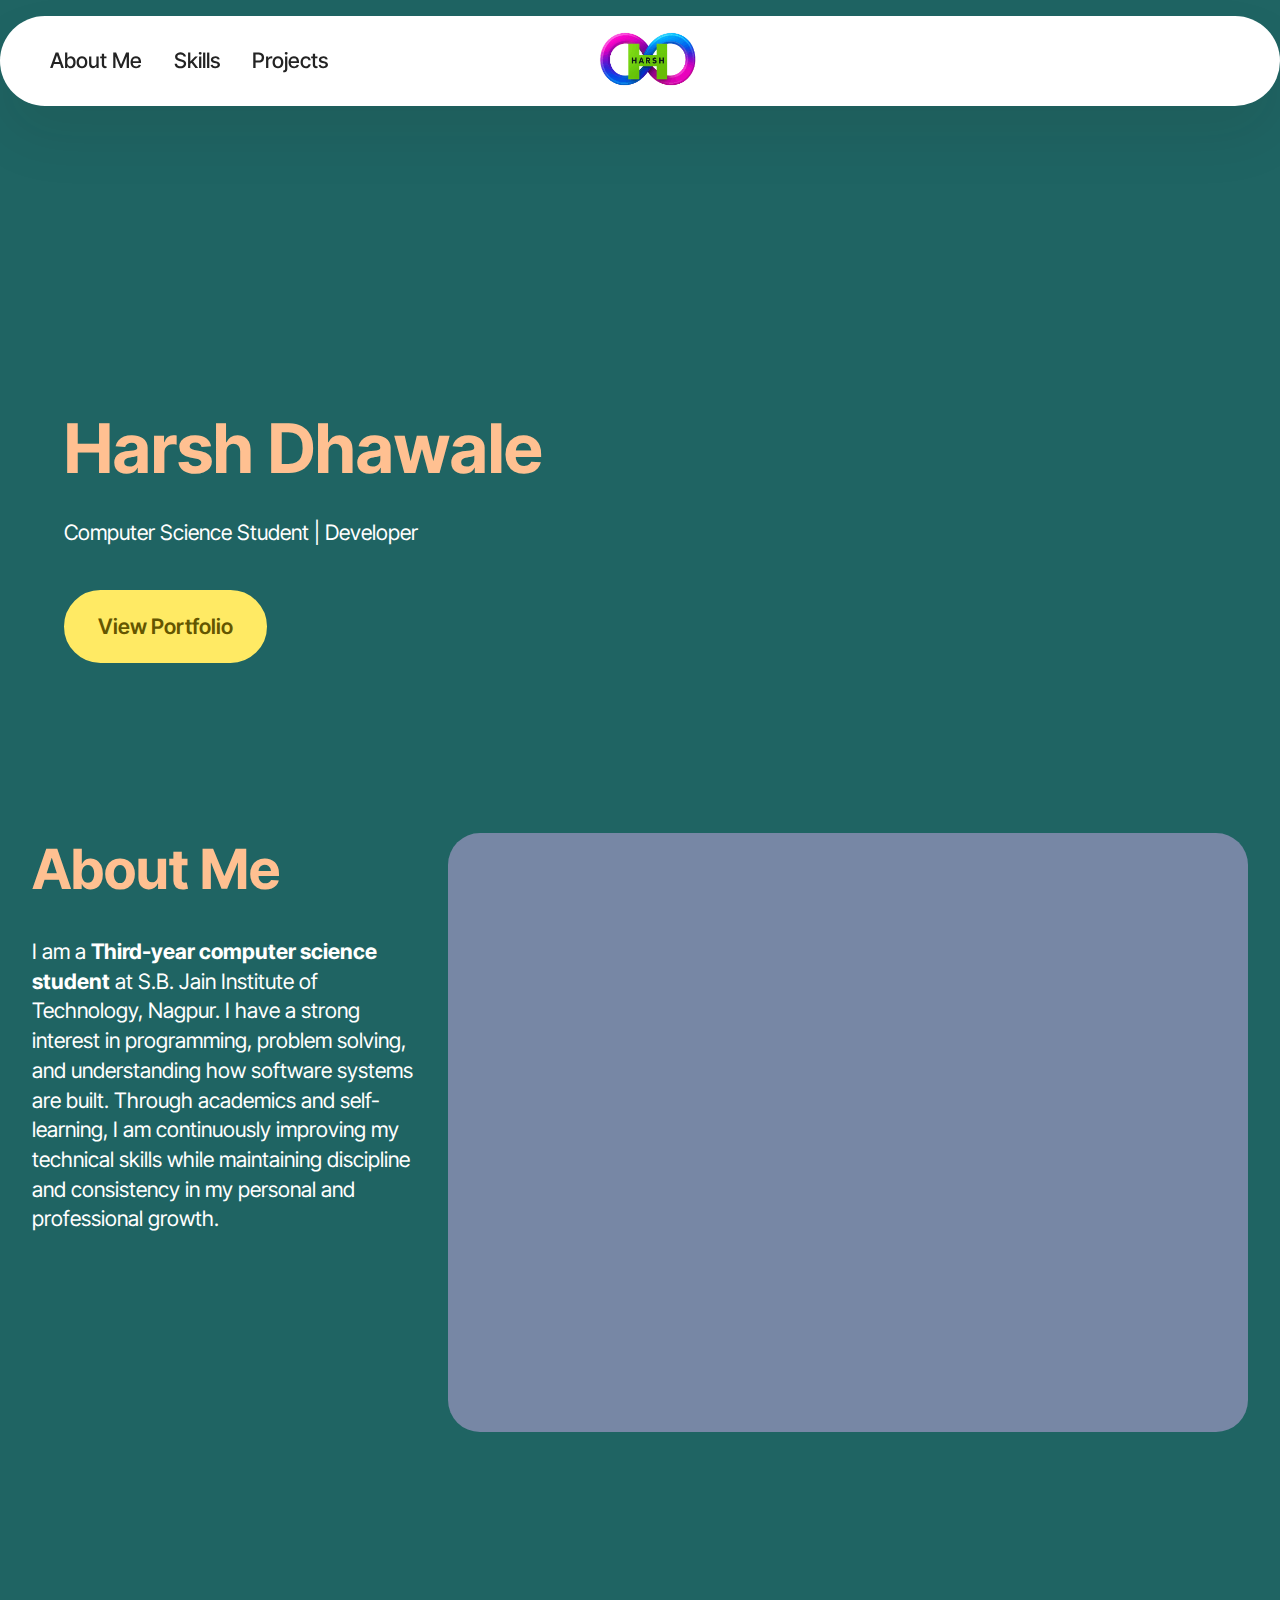
<file: index.html>
<!DOCTYPE html>
<html  >
<head>
  <!-- Site made with Mobirise Website Builder v6.1.12, https://mobirise.com -->
  <meta charset="UTF-8">
  <meta http-equiv="X-UA-Compatible" content="IE=edge">
  <meta name="generator" content="Mobirise v6.1.12, mobirise.com">
  <meta name="viewport" content="width=device-width, initial-scale=1, minimum-scale=1">
  <link rel="shortcut icon" href="assets/images/colorful20modern20infinity20technology20free20logo-500x500.png" type="image/x-icon">
  <meta name="description" content="">
  
  
  <title>Home</title>
  <link rel="stylesheet" href="assets/web/assets/mobirise-icons2/mobirise2.css">
  <link rel="stylesheet" href="assets/bootstrap/css/bootstrap.min.css">
  <link rel="stylesheet" href="assets/animatecss/animate.css">
  <link rel="stylesheet" href="assets/dropdown/css/style.css">
  <link rel="stylesheet" href="assets/socicon/css/styles.css">
  <link rel="stylesheet" href="assets/theme/css/style.css">
  <link rel="preload" href="https://fonts.googleapis.com/css?family=Inter+Tight:100,200,300,400,500,600,700,800,900,100i,200i,300i,400i,500i,600i,700i,800i,900i&display=swap" as="style" onload="this.onload=null;this.rel='stylesheet'">
  <noscript><link rel="stylesheet" href="https://fonts.googleapis.com/css?family=Inter+Tight:100,200,300,400,500,600,700,800,900,100i,200i,300i,400i,500i,600i,700i,800i,900i&display=swap"></noscript>
  <link rel="preload" as="style" href="assets/mobirise/css/mbr-additional.css?v=35LTUY"><link rel="stylesheet" href="assets/mobirise/css/mbr-additional.css?v=35LTUY" type="text/css">

  
  
  
</head>
<body>
  
  <section data-bs-version="5.1" class="menu menu4 cid-v7YIC5RU9w" once="menu" id="menu04-h">
	

	<nav class="navbar navbar-dropdown navbar-fixed-top navbar-expand-lg">
		<div class="container">
			<div class="navbar-brand">
				<span class="navbar-logo">
					
						<img src="assets/images/colorful20modern20infinity20technology20free20logo-500x500.png" alt="harsh logo" style="height: 4rem;">
					
				</span>
				
			</div>
			<button class="navbar-toggler" type="button" data-toggle="collapse" data-bs-toggle="collapse" data-target="#navbarSupportedContent" data-bs-target="#navbarSupportedContent" aria-controls="navbarNavAltMarkup" aria-expanded="false" aria-label="Toggle navigation">
				<div class="hamburger">
					<span></span>
					<span></span>
					<span></span>
					<span></span>
				</div>
			</button>
			<div class="collapse navbar-collapse" id="navbarSupportedContent">
				<ul class="navbar-nav nav-dropdown nav-right" data-app-modern-menu="true"><li class="nav-item">
						<a class="nav-link link text-black text-primary display-4" href="index.html#article22-7">About Me</a>
					</li>
					<li class="nav-item">
						<a class="nav-link link text-black show text-primary display-4" href="index.html#features016-9" aria-expanded="false">Skills</a>
					</li>
					<li class="nav-item">
						<a class="nav-link link text-black text-primary display-4" href="index.html#slider05-a">Projects</a>
					</li></ul>
				
				
			</div>
		</div>
	</nav>
</section>

<section data-bs-version="5.1" class="header18 cid-v7IOq5U38A" id="header18-3">
  

  
  <div class="container-fluid">
    <div class="row">
      <div class="content-wrap col-12 col-md-12">
        <h1 class="mbr-section-title mbr-fonts-style mbr-white mb-4 display-1">
          <strong><br>Harsh Dhawale</strong></h1>
        
        <p class="mbr-fonts-style mbr-text mbr-white mb-4 display-7">Computer Science Student | Developer&nbsp;</p>
        <div class="mbr-section-btn"><a class="btn btn-danger display-7" href="https://mobiri.se">View Portfolio</a></div>
      </div>
    </div>
  </div>
</section>

<section data-bs-version="5.1" class="article22 cid-v7ITHxoCSh" id="article22-7">
  
  
  
  <div class="container">
    <div class="row justify-content-center">
      <div class="col-lg-4">
        <div class="col-12 col-md-12">
          <h5 class="mbr-section-title mbr-fonts-style mt-0 mb-4 display-2"><strong>About Me</strong></h5>
          <h6 class="mbr-section-subtitle mbr-fonts-style mt-0 mb-4 display-7">I am a <strong>Third-year computer science student</strong> at S.B. Jain Institute of Technology, Nagpur. I have a strong interest in programming, problem solving, and understanding how software systems are built. Through academics and self-learning, I am continuously improving my technical skills while maintaining discipline and consistency in my personal and professional growth.</h6>
          
        </div>
      </div>

      <div class="col-lg-8 side-features">
        <div class="item-wrapper align-left">
          <div class="counter-container mbr-text mbr-fonts-style display-7">
            <ol>
              <li><strong>Who I Am.</strong>&nbsp;I am a computer science student interested in programming, problem solving, and understanding how software systems work.</li>
              <li><strong>What I Do.</strong>&nbsp;I practice coding, explore data structures, and build small projects while continuously improving my technical skills.</li>
              <li><strong>Vision.</strong>&nbsp;To become a skilled computer science professional by building reliable software, continuously learning new technologies, and using problem-solving skills to create practical and meaningful solutions.</li>
              <li><strong>Interests.</strong>&nbsp;I am interested in playing games, solving problems in a structured and professional manner, exploring programming concepts, and understanding how technology influences everyday life.</li>
              <li><strong>Values.</strong>&nbsp;I believe in consistency, continuous learning, and writing clean, understandable code while maintaining discipline in both academics and personal growth.</li>
            </ol>
          </div>
        </div>




      </div>
    </div>
  </div>
</section>

<section data-bs-version="5.1" class="features16 cid-v7IVxkFY6y" id="features016-9">  
  
  
  
  <div class="container">
    <div class="row justify-content-center mb-5">
      <div class="col-12 content-head">
        <h4 class="mbr-section-title mbr-fonts-style align-center mb-0 display-2">
          <strong>Skills</strong></h4>
        
      </div>
    </div>
    <div class="row justify-content-center">
      <div class="item features-without-image col-12 col-lg-4">
        <div class="item-wrapper">
          <div class="card-box">
            <div class="img-box">
              <div class="image-wrapper mb-3">
                <img src="assets/images/mbr-160x107.jpg" alt="Programming">
              </div>
            </div>
            <h4 class="card-title mbr-fonts-style mb-0 display-7"><strong>Programming Languages</strong></h4>
            <h5 class="card-text mbr-fonts-style mt-3 display-7">
              C
            <div><br></div><div>Python</div><div><br></div><div>Java</div></h5>
            <div class="link-wrap">
              
            </div>
          </div>
        </div>
      </div>
      <div class="item features-without-image col-12 col-lg-4">
        <div class="item-wrapper">
          <div class="card-box">
            <div class="img-box">
              <div class="image-wrapper mb-3">
                <img src="assets/images/mbr-160x125.png" alt="Web tech">
              </div>
            </div>
            <h4 class="card-title mbr-fonts-style mb-0 display-7"><strong>Web Technologies</strong></h4>
            <h5 class="card-text mbr-fonts-style mt-3 display-7">
              HTML
            <div><br></div><div>CSS</div><div><br></div><div>JavaScript</div></h5>
            <div class="link-wrap">
              
            </div>
          </div>
        </div>
      </div>
      <div class="item features-without-image col-12 col-lg-4">
        <div class="item-wrapper">
          <div class="card-box">
            <div class="img-box">
              <div class="image-wrapper mb-3">
                <img src="assets/images/mbr-160x160.png" alt="DataBase tech">
              </div>
            </div>
            <h4 class="card-title mbr-fonts-style mb-0 display-7"><strong>Database &amp; Concepts</strong></h4>
            <h5 class="card-text mbr-fonts-style mt-3 display-7">
              DBMS
            <div><br></div><div>Basic SQL</div></h5>
            <div class="link-wrap">
              
            </div>
          </div>
        </div>
      </div>
    </div>
  </div>
</section>

<section data-bs-version="5.1" class="slider05 cid-v7IXfOvq5h" id="slider05-a">
    

    <div class="container-fluid">
        <div class="row justify-content-center">
            <div class="col-12 col-md-10 col-lg-12">
                <div class="carousel slide" id="v83UJc8bqY" data-interval="5000" data-bs-interval="5000">
                    <ol class="carousel-indicators">
                        <li data-slide-to="0" data-bs-slide-to="0" class="active" data-target="#v83UJc8bqY" data-bs-target="#v83UJc8bqY"></li><li data-slide-to="1" data-bs-slide-to="1" class="" data-target="#v83UJc8bqY" data-bs-target="#v83UJc8bqY"></li><li data-slide-to="2" data-bs-slide-to="2" class="" data-target="#v83UJc8bqY" data-bs-target="#v83UJc8bqY"></li>
                        
                        
                    </ol>
                    <div class="carousel-inner">
                        
                        <div class="carousel-item slider-image item active">
                            <div class="item-wrapper">
                                
                                <img class="d-block w-100" src="assets/images/background18.jpg" alt="Mobirise Website Builder" data-slide-to="0" data-bs-slide-to="0">
                            </div>
                        </div><div class="carousel-item slider-image item">
                            <div class="item-wrapper">
                                
                                <img class="d-block w-100" src="assets/images/clock1-1800x848.png" alt="Mobirise Website Builder" data-slide-to="1" data-bs-slide-to="1">
                            </div>
                        </div><div class="carousel-item slider-image item">
                            <div class="item-wrapper">
                                
                                <img class="d-block w-100" src="assets/images/calculator1-1800x845.png" alt="Mobirise Website Builder" data-slide-to="2" data-bs-slide-to="2">
                            </div>
                        </div>
                        
                    </div>
                    <a class="carousel-control carousel-control-prev" role="button" data-slide="prev" data-bs-slide="prev" href="#v83UJc8bqY">
                        <span class="mobi-mbri mobi-mbri-arrow-prev" aria-hidden="true"></span>
                        <span class="sr-only visually-hidden">Previous</span>
                    </a>
                    <a class="carousel-control carousel-control-next" role="button" data-slide="next" data-bs-slide="next" href="#v83UJc8bqY">
                        <span class="mobi-mbri mobi-mbri-arrow-next" aria-hidden="true"></span>
                        <span class="sr-only visually-hidden">Next</span>
                    </a>
                </div>
            </div>
        </div>
    </div>
</section>

<section data-bs-version="5.1" class="list05 cid-v7IY8HaxdA" id="list05-b">
    
    <div class="container">
        <div class="col-12 mb-5 content-head">
            <h3 class="mbr-section-title mbr-fonts-style align-center mb-0 display-2">
                <strong>Education</strong>
            </h3>
            
        </div>
        <div class="row justify-content-center ">
            <div class="col-12 col-lg-8">
                <div class="item features-without-image col-12 active">
                    <div class="item-wrapper">
                        <h5 class="mbr-card-title mbr-fonts-style mt-0 mb-3 display-5"><strong>College Name</strong></h5>
                        <p class="mbr-text mbr-fonts-style mt-0 mb-3 display-7">
                            S.B. Jain Institute of Technology, Nagpur
                        </p>
                    </div>
                </div>
                <div class="item features-without-image col-12">
                    <div class="item-wrapper">
                        <h5 class="mbr-card-title mbr-fonts-style mt-0 mb-3 display-5">
                            <strong>Year</strong></h5>
                        <p class="mbr-text mbr-fonts-style mt-0 mb-3 display-7">
                            2023 – Present (3rd Year)
                        </p>
                    </div>
                </div>
                
            </div>
        </div>
    </div>
</section>

<section data-bs-version="5.1" class="social05 cid-v7IZoN0OzL" id="social05-e">
    

    

    <div class="container">
        <div class="row">
            <h3 class="mbr-section-title align-center mb-5 mbr-fonts-style display-2">
                <strong>Follow Me</strong></h3>
            <div class="col-12">
                <div class="social-row">
                    <div class="soc-item">
                        <a href="https://github.com/HarshCS23034?tab=overview&from=2026-01-01&to=2026-01-11" target="_blank">
                            <span class="mbr-iconfont mobi-mbri-github mobi-mbri"></span>
                        </a>
                    </div>
                    <div class="soc-item">
                        <a href="https://www.linkedin.com/in/harsh-dhawale-082981316/" target="_blank">
                            <span class="mbr-iconfont socicon-linkedin socicon"></span>
                        </a>
                    </div>
                    <div class="soc-item">
                        <a href="https://www.instagram.com/harsh_dhawale.01/" target="_blank">
                            <span class="mbr-iconfont socicon-instagram socicon"></span>
                        </a>
                    </div>
                    
                    
                </div>
            </div>
        </div>
    </div>
</section>

<section data-bs-version="5.1" class="footer4 cid-v7YJc6brFP" once="footers" id="footer04-i">

    

    

    <div class="container">
        <div class="media-container-row align-center mbr-white">
            <div class="col-12">
                <p class="mbr-text mb-0 mbr-fonts-style display-7">
                    © Copyright 2026 Harsh- All Rights Reserved
                </p>
            </div>
        </div>
    </div>
</section><section class="display-7" style="padding: 0;align-items: center;justify-content: center;flex-wrap: wrap;    align-content: center;display: flex;position: relative;height: 4rem;"><a href="https://mobiri.se/" style="flex: 1 1;height: 4rem;position: absolute;width: 100%;z-index: 1;"><img alt="" style="height: 4rem;" src="[data-uri]"></a><p style="margin: 0;text-align: center;" class="display-7">&#8204;</p><a style="z-index:1" href="https://mobirise.com/drag-drop-website-builder.html">Drag & Drop Website Builder</a></section><script src="assets/bootstrap/js/bootstrap.bundle.min.js"></script>  <script src="assets/smoothscroll/smooth-scroll.js"></script>  <script src="assets/ytplayer/index.js"></script>  <script src="assets/dropdown/js/navbar-dropdown.js"></script>  <script src="assets/theme/js/script.js"></script>  
  
  
 <div id="scrollToTop" class="scrollToTop mbr-arrow-up"><a style="text-align: center;"><i class="mbr-arrow-up-icon mbr-arrow-up-icon-cm cm-icon cm-icon-smallarrow-up"></i></a></div>
    <input name="animation" type="hidden">
  </body>
</html>
</file>
<file: assets/web/assets/mobirise-icons2/mobirise2.css>
@font-face {
  font-family: 'Moririse2';
  font-display: swap;
  src:  url('mobirise2.eot?f2bix4');
  src:  url('mobirise2.eot?f2bix4#iefix') format('embedded-opentype'),
    url('mobirise2.woff2?f2bix4') format('woff2'),
    url('mobirise2.woff?f2bix4') format('woff'),
    url('mobirise2.ttf?f2bix4') format('truetype'),
    url('mobirise2.svg?f2bix4#mobirise2') format('svg');
  font-weight: normal;
  font-style: normal;
}

[class^="mobi-"], [class*=" mobi-"] {
  /* use !important to prevent issues with browser extensions that change fonts */
  font-family: 'Moririse2' !important;
  speak: none;
  font-style: normal;
  font-weight: normal;
  font-variant: normal;
  text-transform: none;
  line-height: 1;

  /* Better Font Rendering =========== */
  -webkit-font-smoothing: antialiased;
  -moz-osx-font-smoothing: grayscale;
}

.mobi-mbri-add-submenu:before {
  content: "\e900";
}
.mobi-mbri-alert:before {
  content: "\e901";
}
.mobi-mbri-align-center:before {
  content: "\e902";
}
.mobi-mbri-align-justify:before {
  content: "\e903";
}
.mobi-mbri-align-left:before {
  content: "\e904";
}
.mobi-mbri-align-right:before {
  content: "\e905";
}
.mobi-mbri-android:before {
  content: "\e906";
}
.mobi-mbri-apple:before {
  content: "\e907";
}
.mobi-mbri-arrow-down:before {
  content: "\e908";
}
.mobi-mbri-arrow-next:before {
  content: "\e909";
}
.mobi-mbri-arrow-prev:before {
  content: "\e90a";
}
.mobi-mbri-arrow-up:before {
  content: "\e90b";
}
.mobi-mbri-bold:before {
  content: "\e90c";
}
.mobi-mbri-bookmark:before {
  content: "\e90d";
}
.mobi-mbri-bootstrap:before {
  content: "\e90e";
}
.mobi-mbri-briefcase:before {
  content: "\e90f";
}
.mobi-mbri-browse:before {
  content: "\e910";
}
.mobi-mbri-bulleted-list:before {
  content: "\e911";
}
.mobi-mbri-calendar:before {
  content: "\e912";
}
.mobi-mbri-camera:before {
  content: "\e913";
}
.mobi-mbri-cart-add:before {
  content: "\e914";
}
.mobi-mbri-cart-full:before {
  content: "\e915";
}
.mobi-mbri-cash:before {
  content: "\e916";
}
.mobi-mbri-change-style:before {
  content: "\e917";
}
.mobi-mbri-chat:before {
  content: "\e918";
}
.mobi-mbri-clock:before {
  content: "\e919";
}
.mobi-mbri-close:before {
  content: "\e91a";
}
.mobi-mbri-cloud:before {
  content: "\e91b";
}
.mobi-mbri-code:before {
  content: "\e91c";
}
.mobi-mbri-contact-form:before {
  content: "\e91d";
}
.mobi-mbri-credit-card:before {
  content: "\e91e";
}
.mobi-mbri-cursor-click:before {
  content: "\e91f";
}
.mobi-mbri-cust-feedback:before {
  content: "\e920";
}
.mobi-mbri-database:before {
  content: "\e921";
}
.mobi-mbri-delivery:before {
  content: "\e922";
}
.mobi-mbri-desktop:before {
  content: "\e923";
}
.mobi-mbri-devices:before {
  content: "\e924";
}
.mobi-mbri-down:before {
  content: "\e925";
}
.mobi-mbri-download-2:before {
  content: "\e926";
}
.mobi-mbri-download:before {
  content: "\e927";
}
.mobi-mbri-drag-n-drop-2:before {
  content: "\e928";
}
.mobi-mbri-drag-n-drop:before {
  content: "\e929";
}
.mobi-mbri-edit-2:before {
  content: "\e92a";
}
.mobi-mbri-edit:before {
  content: "\e92b";
}
.mobi-mbri-error:before {
  content: "\e92c";
}
.mobi-mbri-extension:before {
  content: "\e92d";
}
.mobi-mbri-features:before {
  content: "\e92e";
}
.mobi-mbri-file:before {
  content: "\e92f";
}
.mobi-mbri-flag:before {
  content: "\e930";
}
.mobi-mbri-folder:before {
  content: "\e931";
}
.mobi-mbri-gift:before {
  content: "\e932";
}
.mobi-mbri-github:before {
  content: "\e933";
}
.mobi-mbri-globe-2:before {
  content: "\e934";
}
.mobi-mbri-globe:before {
  content: "\e935";
}
.mobi-mbri-growing-chart:before {
  content: "\e936";
}
.mobi-mbri-hearth:before {
  content: "\e937";
}
.mobi-mbri-help:before {
  content: "\e938";
}
.mobi-mbri-home:before {
  content: "\e939";
}
.mobi-mbri-hot-cup:before {
  content: "\e93a";
}
.mobi-mbri-idea:before {
  content: "\e93b";
}
.mobi-mbri-image-gallery:before {
  content: "\e93c";
}
.mobi-mbri-image-slider:before {
  content: "\e93d";
}
.mobi-mbri-info:before {
  content: "\e93e";
}
.mobi-mbri-italic:before {
  content: "\e93f";
}
.mobi-mbri-key:before {
  content: "\e940";
}
.mobi-mbri-laptop:before {
  content: "\e941";
}
.mobi-mbri-layers:before {
  content: "\e942";
}
.mobi-mbri-left-right:before {
  content: "\e943";
}
.mobi-mbri-left:before {
  content: "\e944";
}
.mobi-mbri-letter:before {
  content: "\e945";
}
.mobi-mbri-like:before {
  content: "\e946";
}
.mobi-mbri-link:before {
  content: "\e947";
}
.mobi-mbri-lock:before {
  content: "\e948";
}
.mobi-mbri-login:before {
  content: "\e949";
}
.mobi-mbri-logout:before {
  content: "\e94a";
}
.mobi-mbri-magic-stick:before {
  content: "\e94b";
}
.mobi-mbri-map-pin:before {
  content: "\e94c";
}
.mobi-mbri-menu:before {
  content: "\e94d";
}
.mobi-mbri-mobile-2:before {
  content: "\e94e";
}
.mobi-mbri-mobile-horizontal:before {
  content: "\e94f";
}
.mobi-mbri-mobile:before {
  content: "\e950";
}
.mobi-mbri-mobirise:before {
  content: "\e951";
}
.mobi-mbri-more-horizontal:before {
  content: "\e952";
}
.mobi-mbri-more-vertical:before {
  content: "\e953";
}
.mobi-mbri-music:before {
  content: "\e954";
}
.mobi-mbri-new-file:before {
  content: "\e955";
}
.mobi-mbri-numbered-list:before {
  content: "\e956";
}
.mobi-mbri-opened-folder:before {
  content: "\e957";
}
.mobi-mbri-pages:before {
  content: "\e958";
}
.mobi-mbri-paper-plane:before {
  content: "\e959";
}
.mobi-mbri-paperclip:before {
  content: "\e95a";
}
.mobi-mbri-phone:before {
  content: "\e95b";
}
.mobi-mbri-photo:before {
  content: "\e95c";
}
.mobi-mbri-photos:before {
  content: "\e95d";
}
.mobi-mbri-pin:before {
  content: "\e95e";
}
.mobi-mbri-play:before {
  content: "\e95f";
}
.mobi-mbri-plus:before {
  content: "\e960";
}
.mobi-mbri-preview:before {
  content: "\e961";
}
.mobi-mbri-print:before {
  content: "\e962";
}
.mobi-mbri-protect:before {
  content: "\e963";
}
.mobi-mbri-question:before {
  content: "\e964";
}
.mobi-mbri-quote-left:before {
  content: "\e965";
}
.mobi-mbri-quote-right:before {
  content: "\e966";
}
.mobi-mbri-redo:before {
  content: "\e967";
}
.mobi-mbri-refresh:before {
  content: "\e968";
}
.mobi-mbri-responsive-2:before {
  content: "\e969";
}
.mobi-mbri-responsive:before {
  content: "\e96a";
}
.mobi-mbri-right:before {
  content: "\e96b";
}
.mobi-mbri-rocket:before {
  content: "\e96c";
}
.mobi-mbri-sad-face:before {
  content: "\e96d";
}
.mobi-mbri-sale:before {
  content: "\e96e";
}
.mobi-mbri-save:before {
  content: "\e96f";
}
.mobi-mbri-search:before {
  content: "\e970";
}
.mobi-mbri-setting-2:before {
  content: "\e971";
}
.mobi-mbri-setting-3:before {
  content: "\e972";
}
.mobi-mbri-setting:before {
  content: "\e973";
}
.mobi-mbri-share:before {
  content: "\e974";
}
.mobi-mbri-shopping-bag:before {
  content: "\e975";
}
.mobi-mbri-shopping-basket:before {
  content: "\e976";
}
.mobi-mbri-shopping-cart:before {
  content: "\e977";
}
.mobi-mbri-sites:before {
  content: "\e978";
}
.mobi-mbri-smile-face:before {
  content: "\e979";
}
.mobi-mbri-speed:before {
  content: "\e97a";
}
.mobi-mbri-star:before {
  content: "\e97b";
}
.mobi-mbri-success:before {
  content: "\e97c";
}
.mobi-mbri-sun:before {
  content: "\e97d";
}
.mobi-mbri-sun2:before {
  content: "\e97e";
}
.mobi-mbri-tablet-vertical:before {
  content: "\e97f";
}
.mobi-mbri-tablet:before {
  content: "\e980";
}
.mobi-mbri-target:before {
  content: "\e981";
}
.mobi-mbri-timer:before {
  content: "\e982";
}
.mobi-mbri-to-ftp:before {
  content: "\e983";
}
.mobi-mbri-to-local-drive:before {
  content: "\e984";
}
.mobi-mbri-touch-swipe:before {
  content: "\e985";
}
.mobi-mbri-touch:before {
  content: "\e986";
}
.mobi-mbri-trash:before {
  content: "\e987";
}
.mobi-mbri-underline:before {
  content: "\e988";
}
.mobi-mbri-undo:before {
  content: "\e989";
}
.mobi-mbri-unlink:before {
  content: "\e98a";
}
.mobi-mbri-unlock:before {
  content: "\e98b";
}
.mobi-mbri-up-down:before {
  content: "\e98c";
}
.mobi-mbri-up:before {
  content: "\e98d";
}
.mobi-mbri-update:before {
  content: "\e98e";
}
.mobi-mbri-upload-2:before {
  content: "\e98f";
}
.mobi-mbri-upload:before {
  content: "\e990";
}
.mobi-mbri-user-2:before {
  content: "\e991";
}
.mobi-mbri-user:before {
  content: "\e992";
}
.mobi-mbri-users:before {
  content: "\e993";
}
.mobi-mbri-video-play:before {
  content: "\e994";
}
.mobi-mbri-video:before {
  content: "\e995";
}
.mobi-mbri-watch:before {
  content: "\e996";
}
.mobi-mbri-website-theme-2:before {
  content: "\e997";
}
.mobi-mbri-website-theme:before {
  content: "\e998";
}
.mobi-mbri-wifi:before {
  content: "\e999";
}
.mobi-mbri-windows:before {
  content: "\e99a";
}
.mobi-mbri-zoom-in:before {
  content: "\e99b";
}
.mobi-mbri-zoom-out:before {
  content: "\e99c";
}
</file>
<file: assets/dropdown/css/style.css>
.navbar-dropdown {
  left: 0;
  padding: 0;
  position: absolute;
  right: 0;
  top: 0;
  transition: all 0.45s ease;
  z-index: 1030;
  background: #282828; }
  .navbar-dropdown .navbar-logo {
    margin-right: 0.8rem;
    transition: margin 0.3s ease-in-out;
    vertical-align: middle; }
    .navbar-dropdown .navbar-logo img {
      height: 3.125rem;
      transition: all 0.3s ease-in-out; }
    .navbar-dropdown .navbar-logo.mbr-iconfont {
      font-size: 3.125rem;
      line-height: 3.125rem; }
  .navbar-dropdown .navbar-caption {
    font-weight: 700;
    white-space: normal;
    vertical-align: -4px;
    line-height: 3.125rem !important; }
    .navbar-dropdown .navbar-caption, .navbar-dropdown .navbar-caption:hover {
      color: inherit;
      text-decoration: none; }
  .navbar-dropdown .mbr-iconfont + .navbar-caption {
    vertical-align: -1px; }
  .navbar-dropdown.navbar-fixed-top {
    position: fixed; }
  .navbar-dropdown .navbar-brand span {
    vertical-align: -4px; }
  .navbar-dropdown.bg-color.transparent {
    background: none; }
  .navbar-dropdown.navbar-short .navbar-brand {
    padding: 0.625rem 0; }
    .navbar-dropdown.navbar-short .navbar-brand span {
      vertical-align: -1px; }
  .navbar-dropdown.navbar-short .navbar-caption {
    line-height: 2.375rem !important;
    vertical-align: -2px; }
  .navbar-dropdown.navbar-short .navbar-logo {
    margin-right: 0.5rem; }
    .navbar-dropdown.navbar-short .navbar-logo img {
      height: 2.375rem; }
    .navbar-dropdown.navbar-short .navbar-logo.mbr-iconfont {
      font-size: 2.375rem;
      line-height: 2.375rem; }
  .navbar-dropdown.navbar-short .mbr-table-cell {
    height: 3.625rem; }
  .navbar-dropdown .navbar-close {
    left: 0.6875rem;
    position: fixed;
    top: 0.75rem;
    z-index: 1000; }
  .navbar-dropdown .hamburger-icon {
    content: "";
    display: inline-block;
    vertical-align: middle;
    width: 16px;
    -webkit-box-shadow: 0 -6px 0 1px #282828,0 0 0 1px #282828,0 6px 0 1px #282828;
    -moz-box-shadow: 0 -6px 0 1px #282828,0 0 0 1px #282828,0 6px 0 1px #282828;
    box-shadow: 0 -6px 0 1px #282828,0 0 0 1px #282828,0 6px 0 1px #282828; }

.dropdown-menu .dropdown-toggle[data-toggle="dropdown-submenu"]::after {
  border-bottom: 0.35em solid transparent;
  border-left: 0.35em solid;
  border-right: 0;
  border-top: 0.35em solid transparent;
  margin-left: 0.3rem; }

.dropdown-menu .dropdown-item:focus {
  outline: 0; }

.nav-dropdown {
  font-size: 0.75rem;
  font-weight: 500;
  height: auto !important; }
  .nav-dropdown .nav-btn {
    padding-left: 1rem; }
  .nav-dropdown .link {
    margin: .667em 1.667em;
    font-weight: 500;
    padding: 0;
    transition: color .2s ease-in-out; }
    .nav-dropdown .link.dropdown-toggle {
      margin-right: 2.583em; }
      .nav-dropdown .link.dropdown-toggle::after {
        margin-left: .25rem;
        border-top: 0.35em solid;
        border-right: 0.35em solid transparent;
        border-left: 0.35em solid transparent;
        border-bottom: 0; }
      .nav-dropdown .link.dropdown-toggle[aria-expanded="true"] {
        margin: 0;
        padding: 0.667em 3.263em  0.667em 1.667em; }
  .nav-dropdown .link::after,
  .nav-dropdown .dropdown-item::after {
    color: inherit; }
  .nav-dropdown .btn {
    font-size: 0.75rem;
    font-weight: 700;
    letter-spacing: 0;
    margin-bottom: 0;
    padding-left: 1.25rem;
    padding-right: 1.25rem; }
  .nav-dropdown .dropdown-menu {
    border-radius: 0;
    border: 0;
    left: 0;
    margin: 0;
    padding-bottom: 1.25rem;
    padding-top: 1.25rem;
    position: relative; }
  .nav-dropdown .dropdown-submenu {
    margin-left: 0.125rem;
    top: 0; }
  .nav-dropdown .dropdown-item {
    font-weight: 500;
    line-height: 2;
    padding: 0.3846em 4.615em 0.3846em 1.5385em;
    position: relative;
    transition: color .2s ease-in-out, background-color .2s ease-in-out; }
    .nav-dropdown .dropdown-item::after {
      margin-top: -0.3077em;
      position: absolute;
      right: 1.1538em;
      top: 50%; }
    .nav-dropdown .dropdown-item:focus, .nav-dropdown .dropdown-item:hover {
      background: none; }

@media (max-width: 767px) {
  .nav-dropdown.navbar-toggleable-sm {
    bottom: 0;
    display: none;
    left: 0;
    overflow-x: hidden;
    position: fixed;
    top: 0;
    transform: translateX(-100%);
    -ms-transform: translateX(-100%);
    -webkit-transform: translateX(-100%);
    width: 18.75rem;
    z-index: 999; } }
.nav-dropdown.navbar-toggleable-xl {
  bottom: 0;
  display: none;
  left: 0;
  overflow-x: hidden;
  position: fixed;
  top: 0;
  transform: translateX(-100%);
  -ms-transform: translateX(-100%);
  -webkit-transform: translateX(-100%);
  width: 18.75rem;
  z-index: 999; }

.nav-dropdown-sm {
  display: block !important;
  overflow-x: hidden;
  overflow: auto;
  padding-top: 3.875rem; }
  .nav-dropdown-sm::after {
    content: "";
    display: block;
    height: 3rem;
    width: 100%; }
  .nav-dropdown-sm.collapse.in ~ .navbar-close {
    display: block !important; }
  .nav-dropdown-sm.collapsing, .nav-dropdown-sm.collapse.in {
    transform: translateX(0);
    -ms-transform: translateX(0);
    -webkit-transform: translateX(0);
    transition: all 0.25s ease-out;
    -webkit-transition: all 0.25s ease-out;
    background: #282828; }
  .nav-dropdown-sm.collapsing[aria-expanded="false"] {
    transform: translateX(-100%);
    -ms-transform: translateX(-100%);
    -webkit-transform: translateX(-100%); }
  .nav-dropdown-sm .nav-item {
    display: block;
    margin-left: 0 !important;
    padding-left: 0; }
  .nav-dropdown-sm .link,
  .nav-dropdown-sm .dropdown-item {
    border-top: 1px dotted rgba(255, 255, 255, 0.1);
    font-size: 0.8125rem;
    line-height: 1.6;
    margin: 0 !important;
    padding: 0.875rem 2.4rem 0.875rem 1.5625rem !important;
    position: relative;
    white-space: normal; }
    .nav-dropdown-sm .link:focus, .nav-dropdown-sm .link:hover,
    .nav-dropdown-sm .dropdown-item:focus,
    .nav-dropdown-sm .dropdown-item:hover {
      background: rgba(0, 0, 0, 0.2) !important;
      color: #c0a375; }
  .nav-dropdown-sm .nav-btn {
    position: relative;
    padding: 1.5625rem 1.5625rem 0 1.5625rem; }
    .nav-dropdown-sm .nav-btn::before {
      border-top: 1px dotted rgba(255, 255, 255, 0.1);
      content: "";
      left: 0;
      position: absolute;
      top: 0;
      width: 100%; }
    .nav-dropdown-sm .nav-btn + .nav-btn {
      padding-top: 0.625rem; }
      .nav-dropdown-sm .nav-btn + .nav-btn::before {
        display: none; }
  .nav-dropdown-sm .btn {
    padding: 0.625rem 0; }
  .nav-dropdown-sm .dropdown-toggle[data-toggle="dropdown-submenu"]::after {
    margin-left: .25rem;
    border-top: 0.35em solid;
    border-right: 0.35em solid transparent;
    border-left: 0.35em solid transparent;
    border-bottom: 0; }
  .nav-dropdown-sm .dropdown-toggle[data-toggle="dropdown-submenu"][aria-expanded="true"]::after {
    border-top: 0;
    border-right: 0.35em solid transparent;
    border-left: 0.35em solid transparent;
    border-bottom: 0.35em solid; }
  .nav-dropdown-sm .dropdown-menu {
    margin: 0;
    padding: 0;
    position: relative;
    top: 0;
    left: 0;
    width: 100%;
    border: 0;
    float: none;
    border-radius: 0;
    background: none; }
  .nav-dropdown-sm .dropdown-submenu {
    left: 100%;
    margin-left: 0.125rem;
    margin-top: -1.25rem;
    top: 0; }

.navbar-toggleable-sm .nav-dropdown .dropdown-menu {
  position: absolute; }

.navbar-toggleable-sm .nav-dropdown .dropdown-submenu {
  left: 100%;
  margin-left: 0.125rem;
  margin-top: -1.25rem;
  top: 0; }

.navbar-toggleable-sm.opened .nav-dropdown .dropdown-menu {
  position: relative; }

.navbar-toggleable-sm.opened .nav-dropdown .dropdown-submenu {
  left: 0;
  margin-left: 00rem;
  margin-top: 0rem;
  top: 0; }

.is-builder .nav-dropdown.collapsing {
  transition: none !important; }
</file>
<file: assets/socicon/css/styles.css>
@charset "UTF-8";

@font-face {
  font-family: 'Socicon';
  src:  url('../fonts/socicon.eot');
  src:  url('../fonts/socicon.eot?#iefix') format('embedded-opentype'),
    url('../fonts/socicon.woff2') format('woff2'),
    url('../fonts/socicon.ttf') format('truetype'),
    url('../fonts/socicon.woff') format('woff'),
    url('../fonts/socicon.svg#socicon') format('svg');
  font-weight: normal;
  font-style: normal;
  font-display: swap;
}

[data-icon]:before {
  font-family: "socicon" !important;
  content: attr(data-icon);
  font-style: normal !important;
  font-weight: normal !important;
  font-variant: normal !important;
  text-transform: none !important;
  speak: none;
  line-height: 1;
  -webkit-font-smoothing: antialiased;
  -moz-osx-font-smoothing: grayscale;
}

[class^="socicon-"], [class*=" socicon-"] {
  /* use !important to prevent issues with browser extensions that change fonts */
  font-family: 'Socicon' !important;
  speak: none;
  font-style: normal;
  font-weight: normal;
  font-variant: normal;
  text-transform: none;
  line-height: 1;

  /* Better Font Rendering =========== */
  -webkit-font-smoothing: antialiased;
  -moz-osx-font-smoothing: grayscale;
}

.socicon-500px:before {
  content: "\e000";
}
.socicon-8tracks:before {
  content: "\e001";
}
.socicon-airbnb:before {
  content: "\e002";
}
.socicon-alliance:before {
  content: "\e003";
}
.socicon-amazon:before {
  content: "\e004";
}
.socicon-amplement:before {
  content: "\e005";
}
.socicon-android:before {
  content: "\e006";
}
.socicon-angellist:before {
  content: "\e007";
}
.socicon-apple:before {
  content: "\e008";
}
.socicon-appnet:before {
  content: "\e009";
}
.socicon-baidu:before {
  content: "\e00a";
}
.socicon-bandcamp:before {
  content: "\e00b";
}
.socicon-battlenet:before {
  content: "\e00c";
}
.socicon-mixer:before {
  content: "\e00d";
}
.socicon-bebee:before {
  content: "\e00e";
}
.socicon-bebo:before {
  content: "\e00f";
}
.socicon-behance:before {
  content: "\e010";
}
.socicon-blizzard:before {
  content: "\e011";
}
.socicon-blogger:before {
  content: "\e012";
}
.socicon-buffer:before {
  content: "\e013";
}
.socicon-chrome:before {
  content: "\e014";
}
.socicon-coderwall:before {
  content: "\e015";
}
.socicon-curse:before {
  content: "\e016";
}
.socicon-dailymotion:before {
  content: "\e017";
}
.socicon-deezer:before {
  content: "\e018";
}
.socicon-delicious:before {
  content: "\e019";
}
.socicon-deviantart:before {
  content: "\e01a";
}
.socicon-diablo:before {
  content: "\e01b";
}
.socicon-digg:before {
  content: "\e01c";
}
.socicon-discord:before {
  content: "\e01d";
}
.socicon-disqus:before {
  content: "\e01e";
}
.socicon-douban:before {
  content: "\e01f";
}
.socicon-draugiem:before {
  content: "\e020";
}
.socicon-dribbble:before {
  content: "\e021";
}
.socicon-drupal:before {
  content: "\e022";
}
.socicon-ebay:before {
  content: "\e023";
}
.socicon-ello:before {
  content: "\e024";
}
.socicon-endomodo:before {
  content: "\e025";
}
.socicon-envato:before {
  content: "\e026";
}
.socicon-etsy:before {
  content: "\e027";
}
.socicon-facebook:before {
  content: "\e028";
}
.socicon-feedburner:before {
  content: "\e029";
}
.socicon-filmweb:before {
  content: "\e02a";
}
.socicon-firefox:before {
  content: "\e02b";
}
.socicon-flattr:before {
  content: "\e02c";
}
.socicon-flickr:before {
  content: "\e02d";
}
.socicon-formulr:before {
  content: "\e02e";
}
.socicon-forrst:before {
  content: "\e02f";
}
.socicon-foursquare:before {
  content: "\e030";
}
.socicon-friendfeed:before {
  content: "\e031";
}
.socicon-github:before {
  content: "\e032";
}
.socicon-goodreads:before {
  content: "\e033";
}
.socicon-google:before {
  content: "\e034";
}
.socicon-googlescholar:before {
  content: "\e035";
}
.socicon-googlegroups:before {
  content: "\e036";
}
.socicon-googlephotos:before {
  content: "\e037";
}
.socicon-googleplus:before {
  content: "\e038";
}
.socicon-grooveshark:before {
  content: "\e039";
}
.socicon-hackerrank:before {
  content: "\e03a";
}
.socicon-hearthstone:before {
  content: "\e03b";
}
.socicon-hellocoton:before {
  content: "\e03c";
}
.socicon-heroes:before {
  content: "\e03d";
}
.socicon-smashcast:before {
  content: "\e03e";
}
.socicon-horde:before {
  content: "\e03f";
}
.socicon-houzz:before {
  content: "\e040";
}
.socicon-icq:before {
  content: "\e041";
}
.socicon-identica:before {
  content: "\e042";
}
.socicon-imdb:before {
  content: "\e043";
}
.socicon-instagram:before {
  content: "\e044";
}
.socicon-issuu:before {
  content: "\e045";
}
.socicon-istock:before {
  content: "\e046";
}
.socicon-itunes:before {
  content: "\e047";
}
.socicon-keybase:before {
  content: "\e048";
}
.socicon-lanyrd:before {
  content: "\e049";
}
.socicon-lastfm:before {
  content: "\e04a";
}
.socicon-line:before {
  content: "\e04b";
}
.socicon-linkedin:before {
  content: "\e04c";
}
.socicon-livejournal:before {
  content: "\e04d";
}
.socicon-lyft:before {
  content: "\e04e";
}
.socicon-macos:before {
  content: "\e04f";
}
.socicon-mail:before {
  content: "\e050";
}
.socicon-medium:before {
  content: "\e051";
}
.socicon-meetup:before {
  content: "\e052";
}
.socicon-mixcloud:before {
  content: "\e053";
}
.socicon-modelmayhem:before {
  content: "\e054";
}
.socicon-mumble:before {
  content: "\e055";
}
.socicon-myspace:before {
  content: "\e056";
}
.socicon-newsvine:before {
  content: "\e057";
}
.socicon-nintendo:before {
  content: "\e058";
}
.socicon-npm:before {
  content: "\e059";
}
.socicon-odnoklassniki:before {
  content: "\e05a";
}
.socicon-openid:before {
  content: "\e05b";
}
.socicon-opera:before {
  content: "\e05c";
}
.socicon-outlook:before {
  content: "\e05d";
}
.socicon-overwatch:before {
  content: "\e05e";
}
.socicon-patreon:before {
  content: "\e05f";
}
.socicon-paypal:before {
  content: "\e060";
}
.socicon-periscope:before {
  content: "\e061";
}
.socicon-persona:before {
  content: "\e062";
}
.socicon-pinterest:before {
  content: "\e063";
}
.socicon-play:before {
  content: "\e064";
}
.socicon-player:before {
  content: "\e065";
}
.socicon-playstation:before {
  content: "\e066";
}
.socicon-pocket:before {
  content: "\e067";
}
.socicon-qq:before {
  content: "\e068";
}
.socicon-quora:before {
  content: "\e069";
}
.socicon-raidcall:before {
  content: "\e06a";
}
.socicon-ravelry:before {
  content: "\e06b";
}
.socicon-reddit:before {
  content: "\e06c";
}
.socicon-renren:before {
  content: "\e06d";
}
.socicon-researchgate:before {
  content: "\e06e";
}
.socicon-residentadvisor:before {
  content: "\e06f";
}
.socicon-reverbnation:before {
  content: "\e070";
}
.socicon-rss:before {
  content: "\e071";
}
.socicon-sharethis:before {
  content: "\e072";
}
.socicon-skype:before {
  content: "\e073";
}
.socicon-slideshare:before {
  content: "\e074";
}
.socicon-smugmug:before {
  content: "\e075";
}
.socicon-snapchat:before {
  content: "\e076";
}
.socicon-songkick:before {
  content: "\e077";
}
.socicon-soundcloud:before {
  content: "\e078";
}
.socicon-spotify:before {
  content: "\e079";
}
.socicon-stackexchange:before {
  content: "\e07a";
}
.socicon-stackoverflow:before {
  content: "\e07b";
}
.socicon-starcraft:before {
  content: "\e07c";
}
.socicon-stayfriends:before {
  content: "\e07d";
}
.socicon-steam:before {
  content: "\e07e";
}
.socicon-storehouse:before {
  content: "\e07f";
}
.socicon-strava:before {
  content: "\e080";
}
.socicon-streamjar:before {
  content: "\e081";
}
.socicon-stumbleupon:before {
  content: "\e082";
}
.socicon-swarm:before {
  content: "\e083";
}
.socicon-teamspeak:before {
  content: "\e084";
}
.socicon-teamviewer:before {
  content: "\e085";
}
.socicon-technorati:before {
  content: "\e086";
}
.socicon-telegram:before {
  content: "\e087";
}
.socicon-tripadvisor:before {
  content: "\e088";
}
.socicon-tripit:before {
  content: "\e089";
}
.socicon-triplej:before {
  content: "\e08a";
}
.socicon-tumblr:before {
  content: "\e08b";
}
.socicon-twitch:before {
  content: "\e08c";
}
.socicon-twitter:before {
  content: "\e08d";
}
.socicon-uber:before {
  content: "\e08e";
}
.socicon-ventrilo:before {
  content: "\e08f";
}
.socicon-viadeo:before {
  content: "\e090";
}
.socicon-viber:before {
  content: "\e091";
}
.socicon-viewbug:before {
  content: "\e092";
}
.socicon-vimeo:before {
  content: "\e093";
}
.socicon-vine:before {
  content: "\e094";
}
.socicon-vkontakte:before {
  content: "\e095";
}
.socicon-warcraft:before {
  content: "\e096";
}
.socicon-wechat:before {
  content: "\e097";
}
.socicon-weibo:before {
  content: "\e098";
}
.socicon-whatsapp:before {
  content: "\e099";
}
.socicon-wikipedia:before {
  content: "\e09a";
}
.socicon-windows:before {
  content: "\e09b";
}
.socicon-wordpress:before {
  content: "\e09c";
}
.socicon-wykop:before {
  content: "\e09d";
}
.socicon-xbox:before {
  content: "\e09e";
}
.socicon-xing:before {
  content: "\e09f";
}
.socicon-yahoo:before {
  content: "\e0a0";
}
.socicon-yammer:before {
  content: "\e0a1";
}
.socicon-yandex:before {
  content: "\e0a2";
}
.socicon-yelp:before {
  content: "\e0a3";
}
.socicon-younow:before {
  content: "\e0a4";
}
.socicon-youtube:before {
  content: "\e0a5";
}
.socicon-zapier:before {
  content: "\e0a6";
}
.socicon-zerply:before {
  content: "\e0a7";
}
.socicon-zomato:before {
  content: "\e0a8";
}
.socicon-zynga:before {
  content: "\e0a9";
}
.socicon-bluesky:before {
  content: "\e0aa";
}
.socicon-threads:before {
  content: "\e0ab";
}
.socicon-spreadshirt:before {
  content: "\e901";
}
.socicon-gamejolt:before {
  content: "\e902";
}
.socicon-trello:before {
  content: "\e903";
}
.socicon-tunein:before {
  content: "\e904";
}
.socicon-bloglovin:before {
  content: "\e905";
}
.socicon-gamewisp:before {
  content: "\e906";
}
.socicon-messenger:before {
  content: "\e907";
}
.socicon-pandora:before {
  content: "\e908";
}
.socicon-augment:before {
  content: "\e909";
}
.socicon-bitbucket:before {
  content: "\e90a";
}
.socicon-fyuse:before {
  content: "\e90b";
}
.socicon-yt-gaming:before {
  content: "\e90c";
}
.socicon-sketchfab:before {
  content: "\e90d";
}
.socicon-mobcrush:before {
  content: "\e90e";
}
.socicon-microsoft:before {
  content: "\e90f";
}
.socicon-realtor:before {
  content: "\e910";
}
.socicon-tidal:before {
  content: "\e911";
}
.socicon-qobuz:before {
  content: "\e912";
}
.socicon-natgeo:before {
  content: "\e913";
}
.socicon-mastodon:before {
  content: "\e914";
}
.socicon-unsplash:before {
  content: "\e915";
}
.socicon-homeadvisor:before {
  content: "\e916";
}
.socicon-angieslist:before {
  content: "\e917";
}
.socicon-codepen:before {
  content: "\e918";
}
.socicon-slack:before {
  content: "\e919";
}
.socicon-openaigym:before {
  content: "\e91a";
}
.socicon-logmein:before {
  content: "\e91b";
}
.socicon-fiverr:before {
  content: "\e91c";
}
.socicon-gotomeeting:before {
  content: "\e91d";
}
.socicon-aliexpress:before {
  content: "\e91e";
}
.socicon-guru:before {
  content: "\e91f";
}
.socicon-appstore:before {
  content: "\e920";
}
.socicon-homes:before {
  content: "\e921";
}
.socicon-zoom:before {
  content: "\e922";
}
.socicon-alibaba:before {
  content: "\e923";
}
.socicon-craigslist:before {
  content: "\e924";
}
.socicon-wix:before {
  content: "\e925";
}
.socicon-redfin:before {
  content: "\e926";
}
.socicon-googlecalendar:before {
  content: "\e927";
}
.socicon-shopify:before {
  content: "\e928";
}
.socicon-freelancer:before {
  content: "\e929";
}
.socicon-seedrs:before {
  content: "\e92a";
}
.socicon-bing:before {
  content: "\e92b";
}
.socicon-doodle:before {
  content: "\e92c";
}
.socicon-bonanza:before {
  content: "\e92d";
}
.socicon-squarespace:before {
  content: "\e92e";
}
.socicon-toptal:before {
  content: "\e92f";
}
.socicon-gust:before {
  content: "\e930";
}
.socicon-ask:before {
  content: "\e931";
}
.socicon-trulia:before {
  content: "\e932";
}
.socicon-loomly:before {
  content: "\e933";
}
.socicon-ghost:before {
  content: "\e934";
}
.socicon-upwork:before {
  content: "\e935";
}
.socicon-fundable:before {
  content: "\e936";
}
.socicon-booking:before {
  content: "\e937";
}
.socicon-googlemaps:before {
  content: "\e938";
}
.socicon-zillow:before {
  content: "\e939";
}
.socicon-niconico:before {
  content: "\e93a";
}
.socicon-toneden:before {
  content: "\e93b";
}
.socicon-crunchbase:before {
  content: "\e93c";
}
.socicon-homefy:before {
  content: "\e93d";
}
.socicon-calendly:before {
  content: "\e93e";
}
.socicon-livemaster:before {
  content: "\e93f";
}
.socicon-udemy:before {
  content: "\e940";
}
.socicon-codered:before {
  content: "\e941";
}
.socicon-origin:before {
  content: "\e942";
}
.socicon-nextdoor:before {
  content: "\e943";
}
.socicon-portfolio:before {
  content: "\e944";
}
.socicon-instructables:before {
  content: "\e945";
}
.socicon-gitlab:before {
  content: "\e946";
}
.socicon-hackernews:before {
  content: "\e947";
}
.socicon-smashwords:before {
  content: "\e948";
}
.socicon-kobo:before {
  content: "\e949";
}
.socicon-bookbub:before {
  content: "\e94a";
}
.socicon-mailru:before {
  content: "\e94b";
}
.socicon-moddb:before {
  content: "\e94c";
}
.socicon-indiedb:before {
  content: "\e94d";
}
.socicon-traxsource:before {
  content: "\e94e";
}
.socicon-gamefor:before {
  content: "\e94f";
}
.socicon-pixiv:before {
  content: "\e950";
}
.socicon-myanimelist:before {
  content: "\e951";
}
.socicon-blackberry:before {
  content: "\e952";
}
.socicon-wickr:before {
  content: "\e953";
}
.socicon-spip:before {
  content: "\e954";
}
.socicon-napster:before {
  content: "\e955";
}
.socicon-beatport:before {
  content: "\e956";
}
.socicon-hackerone:before {
  content: "\e957";
}
.socicon-internet:before {
  content: "\e958";
}
.socicon-ubuntu:before {
  content: "\e959";
}
.socicon-artstation:before {
  content: "\e95a";
}
.socicon-invision:before {
  content: "\e95b";
}
.socicon-torial:before {
  content: "\e95c";
}
.socicon-collectorz:before {
  content: "\e95d";
}
.socicon-seenthis:before {
  content: "\e95e";
}
.socicon-googleplaymusic:before {
  content: "\e95f";
}
.socicon-debian:before {
  content: "\e960";
}
.socicon-filmfreeway:before {
  content: "\e961";
}
.socicon-gnome:before {
  content: "\e962";
}
.socicon-itchio:before {
  content: "\e963";
}
.socicon-jamendo:before {
  content: "\e964";
}
.socicon-mix:before {
  content: "\e965";
}
.socicon-sharepoint:before {
  content: "\e966";
}
.socicon-tinder:before {
  content: "\e967";
}
.socicon-windguru:before {
  content: "\e968";
}
.socicon-cdbaby:before {
  content: "\e969";
}
.socicon-elementaryos:before {
  content: "\e96a";
}
.socicon-stage32:before {
  content: "\e96b";
}
.socicon-tiktok:before {
  content: "\e96c";
}
.socicon-gitter:before {
  content: "\e96d";
}
.socicon-letterboxd:before {
  content: "\e96e";
}
.socicon-threema:before {
  content: "\e96f";
}
.socicon-splice:before {
  content: "\e970";
}
.socicon-metapop:before {
  content: "\e971";
}
.socicon-naver:before {
  content: "\e972";
}
.socicon-remote:before {
  content: "\e973";
}
.socicon-flipboard:before {
  content: "\e974";
}
.socicon-googlehangouts:before {
  content: "\e975";
}
.socicon-dlive:before {
  content: "\e976";
}
.socicon-vsco:before {
  content: "\e977";
}
.socicon-stitcher:before {
  content: "\e978";
}
.socicon-avvo:before {
  content: "\e979";
}
.socicon-redbubble:before {
  content: "\e97a";
}
.socicon-society6:before {
  content: "\e97b";
}
.socicon-zazzle:before {
  content: "\e97c";
}
.socicon-eitaa:before {
  content: "\e97d";
}
.socicon-soroush:before {
  content: "\e97e";
}
.socicon-bale:before {
  content: "\e97f";
}
</file>
<file: assets/theme/css/style.css>
@charset "UTF-8";
section {
  background-color: #ffffff;
}

body {
  font-style: normal;
  line-height: 1.5;
  font-weight: 400;
  color: #232323;
  position: relative;
}

button {
  background-color: transparent;
  border-color: transparent;
}

.embla__button,
.carousel-control {
  background-color: #edefea !important;
  opacity: 0.8 !important;
  color: #464845 !important;
  border-color: #edefea !important;
}

.carousel .close,
.modalWindow .close {
  background-color: #edefea !important;
  color: #464845 !important;
  border-color: #edefea !important;
  opacity: 0.8 !important;
}

.carousel .close:hover,
.modalWindow .close:hover {
  opacity: 1 !important;
}

.carousel-indicators li {
  background-color: #edefea !important;
  border: 2px solid #464845 !important;
}

.carousel-indicators li:hover,
.carousel-indicators li:active {
  opacity: 0.8 !important;
}

.embla__button:hover,
.carousel-control:hover {
  background-color: #edefea !important;
  opacity: 1 !important;
}

.modalWindow-video-container {
  height: 80%;
}

section,
.container,
.container-fluid {
  position: relative;
  word-wrap: break-word;
}

a.mbr-iconfont:hover {
  text-decoration: none;
}

.article .lead p,
.article .lead ul,
.article .lead ol,
.article .lead pre,
.article .lead blockquote {
  margin-bottom: 0;
}

a {
  font-style: normal;
  font-weight: 400;
  cursor: pointer;
}
a, a:hover {
  text-decoration: none;
}

.mbr-section-title {
  font-style: normal;
  line-height: 1.3;
}

.mbr-section-subtitle {
  line-height: 1.3;
}

.mbr-text {
  font-style: normal;
  line-height: 1.7;
}

h1,
h2,
h3,
h4,
h5,
h6,
.display-1,
.display-2,
.display-4,
.display-5,
.display-7,
span,
p,
a {
  line-height: 1;
  word-break: break-word;
  word-wrap: break-word;
  font-weight: 400;
}

b,
strong {
  font-weight: bold;
}

input:-webkit-autofill, input:-webkit-autofill:hover, input:-webkit-autofill:focus, input:-webkit-autofill:active {
  transition-delay: 9999s;
  -webkit-transition-property: background-color, color;
  transition-property: background-color, color;
}

textarea[type=hidden] {
  display: none;
}

section {
  background-position: 50% 50%;
  background-repeat: no-repeat;
  background-size: cover;
}
section .mbr-background-video,
section .mbr-background-video-preview {
  position: absolute;
  bottom: 0;
  left: 0;
  right: 0;
  top: 0;
}

.hidden {
  visibility: hidden;
}

.mbr-z-index20 {
  z-index: 20;
}

/*! Base colors */
.mbr-white {
  color: #ffffff;
}

.mbr-black {
  color: #111111;
}

.mbr-bg-white {
  background-color: #ffffff;
}

.mbr-bg-black {
  background-color: #000000;
}

/*! Text-aligns */
.align-left {
  text-align: left;
}

.align-center {
  text-align: center;
}

.align-right {
  text-align: right;
}

/*! Font-weight  */
.mbr-light {
  font-weight: 300;
}

.mbr-regular {
  font-weight: 400;
}

.mbr-semibold {
  font-weight: 500;
}

.mbr-bold {
  font-weight: 700;
}

/*! Media  */
.media-content {
  flex-basis: 100%;
}

.media-container-row {
  display: flex;
  flex-direction: row;
  flex-wrap: wrap;
  justify-content: center;
  align-content: center;
  align-items: start;
}
.media-container-row .media-size-item {
  width: 400px;
}

.media-container-column {
  display: flex;
  flex-direction: column;
  flex-wrap: wrap;
  justify-content: center;
  align-content: center;
  align-items: stretch;
}
.media-container-column > * {
  width: 100%;
}

@media (min-width: 992px) {
  .media-container-row {
    flex-wrap: nowrap;
  }
}
figure {
  margin-bottom: 0;
  overflow: hidden;
}

figure[mbr-media-size] {
  transition: width 0.1s;
}

img,
iframe {
  display: block;
  width: 100%;
}

.card {
  background-color: transparent;
  border: none;
}

.card-box {
  width: 100%;
}

.card-img {
  text-align: center;
  flex-shrink: 0;
  -webkit-flex-shrink: 0;
}

.media {
  max-width: 100%;
  margin: 0 auto;
}

.mbr-figure {
  align-self: center;
}

.media-container > div {
  max-width: 100%;
}

.mbr-figure img,
.card-img img {
  width: 100%;
}

@media (max-width: 991px) {
  .media-size-item {
    width: auto !important;
  }
  .media {
    width: auto;
  }
  .mbr-figure {
    width: 100% !important;
  }
}
/*! Buttons */
.mbr-section-btn {
  margin-left: -0.6rem;
  margin-right: -0.6rem;
  font-size: 0;
}

.btn {
  font-weight: 600;
  border-width: 1px;
  font-style: normal;
  margin: 0.6rem 0.6rem;
  white-space: normal;
  transition: all 0.2s ease-in-out;
  display: inline-flex;
  align-items: center;
  justify-content: center;
  word-break: break-word;
}

.btn-sm {
  font-weight: 600;
  letter-spacing: 0px;
  transition: all 0.3s ease-in-out;
}

.btn-md {
  font-weight: 600;
  letter-spacing: 0px;
  transition: all 0.3s ease-in-out;
}

.btn-lg {
  font-weight: 600;
  letter-spacing: 0px;
  transition: all 0.3s ease-in-out;
}

.btn-form {
  margin: 0;
}
.btn-form:hover {
  cursor: pointer;
}

nav .mbr-section-btn {
  margin-left: 0rem;
  margin-right: 0rem;
}

/*! Btn icon margin */
.btn .mbr-iconfont,
.btn.btn-sm .mbr-iconfont {
  order: 1;
  cursor: pointer;
  margin-left: 0.5rem;
  vertical-align: sub;
}

.btn.btn-md .mbr-iconfont,
.btn.btn-md .mbr-iconfont {
  margin-left: 0.8rem;
}

.mbr-regular {
  font-weight: 400;
}

.mbr-semibold {
  font-weight: 500;
}

.mbr-bold {
  font-weight: 700;
}

[type=submit] {
  -webkit-appearance: none;
}

/*! Full-screen */
.mbr-fullscreen .mbr-overlay {
  min-height: 100vh;
}

.mbr-fullscreen {
  display: flex;
  display: -moz-flex;
  display: -ms-flex;
  display: -o-flex;
  align-items: center;
  min-height: 100vh;
  padding-top: 3rem;
  padding-bottom: 3rem;
}

/*! Map */
.map {
  height: 25rem;
  position: relative;
}
.map iframe {
  width: 100%;
  height: 100%;
}

/*! Scroll to top arrow */
.mbr-arrow-up {
  bottom: 25px;
  right: 90px;
  position: fixed;
  text-align: right;
  z-index: 5000;
  color: #ffffff;
  font-size: 22px;
}

.mbr-arrow-up a {
  background: rgba(0, 0, 0, 0.2);
  border-radius: 50%;
  color: #fff;
  display: inline-block;
  height: 60px;
  width: 60px;
  border: 2px solid #fff;
  outline-style: none !important;
  position: relative;
  text-decoration: none;
  transition: all 0.3s ease-in-out;
  cursor: pointer;
  text-align: center;
}
.mbr-arrow-up a:hover {
  background-color: rgba(0, 0, 0, 0.4);
}
.mbr-arrow-up a i {
  line-height: 60px;
}

.mbr-arrow-up-icon {
  display: block;
  color: #fff;
}

.mbr-arrow-up-icon::before {
  content: "›";
  display: inline-block;
  font-family: serif;
  font-size: 22px;
  line-height: 1;
  font-style: normal;
  position: relative;
  top: 6px;
  left: -4px;
  transform: rotate(-90deg);
}

/*! Arrow Down */
.mbr-arrow {
  position: absolute;
  bottom: 45px;
  left: 50%;
  width: 60px;
  height: 60px;
  cursor: pointer;
  background-color: rgba(80, 80, 80, 0.5);
  border-radius: 50%;
  transform: translateX(-50%);
}
@media (max-width: 767px) {
  .mbr-arrow {
    display: none;
  }
}
.mbr-arrow > a {
  display: inline-block;
  text-decoration: none;
  outline-style: none;
  animation: arrowdown 1.7s ease-in-out infinite;
  color: #ffffff;
}
.mbr-arrow > a > i {
  position: absolute;
  top: -2px;
  left: 15px;
  font-size: 2rem;
}

#scrollToTop a i::before {
  content: "";
  position: absolute;
  display: block;
  border-bottom: 2.5px solid #fff;
  border-left: 2.5px solid #fff;
  width: 27.8%;
  height: 27.8%;
  left: 50%;
  top: 51%;
  transform: translateY(-30%) translateX(-50%) rotate(135deg);
}

@keyframes arrowdown {
  0% {
    transform: translateY(0px);
  }
  50% {
    transform: translateY(-5px);
  }
  100% {
    transform: translateY(0px);
  }
}
@media (max-width: 500px) {
  .mbr-arrow-up {
    left: 0;
    right: 0;
    text-align: center;
  }
}
/*Gradients animation*/
@keyframes gradient-animation {
  from {
    background-position: 0% 100%;
    animation-timing-function: ease-in-out;
  }
  to {
    background-position: 100% 0%;
    animation-timing-function: ease-in-out;
  }
}
.bg-gradient {
  background-size: 200% 200%;
  animation: gradient-animation 5s infinite alternate;
  -webkit-animation: gradient-animation 5s infinite alternate;
}

.menu .navbar-brand {
  display: -webkit-flex;
}
.menu .navbar-brand span {
  display: flex;
  display: -webkit-flex;
}
.menu .navbar-brand .navbar-caption-wrap {
  display: -webkit-flex;
}
.menu .navbar-brand .navbar-logo img {
  display: -webkit-flex;
  width: auto;
}
@media (min-width: 768px) and (max-width: 991px) {
  .menu .navbar-toggleable-sm .navbar-nav {
    display: -ms-flexbox;
  }
}
@media (max-width: 991px) {
  .menu .navbar-collapse {
    max-height: 93.5vh;
  }
  .menu .navbar-collapse.show {
    overflow: auto;
  }
}
@media (min-width: 992px) {
  .menu .navbar-nav.nav-dropdown {
    display: -webkit-flex;
  }
  .menu .navbar-toggleable-sm .navbar-collapse {
    display: -webkit-flex !important;
  }
  .menu .collapsed .navbar-collapse {
    max-height: 93.5vh;
  }
  .menu .collapsed .navbar-collapse.show {
    overflow: auto;
  }
}
@media (max-width: 767px) {
  .menu .navbar-collapse {
    max-height: 80vh;
  }
}

.nav-link .mbr-iconfont {
  margin-right: 0.5rem;
}

.navbar {
  display: -webkit-flex;
  -webkit-flex-wrap: wrap;
  -webkit-align-items: center;
  -webkit-justify-content: space-between;
}

.navbar-collapse {
  -webkit-flex-basis: 100%;
  -webkit-flex-grow: 1;
  -webkit-align-items: center;
}

.nav-dropdown .link {
  padding: 0.667em 1.667em !important;
  margin: 0 !important;
}

.nav {
  display: -webkit-flex;
  -webkit-flex-wrap: wrap;
}

.row {
  display: -webkit-flex;
  -webkit-flex-wrap: wrap;
}

.justify-content-center {
  -webkit-justify-content: center;
}

.form-inline {
  display: -webkit-flex;
}

.card-wrapper {
  -webkit-flex: 1;
}

.carousel-control {
  z-index: 10;
  display: -webkit-flex;
}

.carousel-controls {
  display: -webkit-flex;
}

.media {
  display: -webkit-flex;
}

.form-group:focus {
  outline: none;
}

.jq-selectbox__select {
  padding: 7px 0;
  position: relative;
}

.jq-selectbox__dropdown {
  overflow: hidden;
  border-radius: 10px;
  position: absolute;
  top: 100%;
  left: 0 !important;
  width: 100% !important;
}

.jq-selectbox__trigger-arrow {
  right: 0;
  transform: translateY(-50%);
}

.jq-selectbox li {
  padding: 1.07em 0.5em;
}

input[type=range] {
  padding-left: 0 !important;
  padding-right: 0 !important;
}

.modal-dialog,
.modal-content {
  height: 100%;
}

.modal-dialog .carousel-inner {
  height: calc(100vh - 1.75rem);
}
@media (max-width: 575px) {
  .modal-dialog .carousel-inner {
    height: calc(100vh - 1rem);
  }
}

.carousel-item {
  text-align: center;
}

.carousel-item img {
  margin: auto;
}

.navbar-toggler {
  align-self: flex-start;
  padding: 0.25rem 0.75rem;
  font-size: 1.25rem;
  line-height: 1;
  background: transparent;
  border: 1px solid transparent;
  border-radius: 0.25rem;
}

.navbar-toggler:focus,
.navbar-toggler:hover {
  text-decoration: none;
  box-shadow: none;
}

.navbar-toggler-icon {
  display: inline-block;
  width: 1.5em;
  height: 1.5em;
  vertical-align: middle;
  content: "";
  background: no-repeat center center;
  background-size: 100% 100%;
}

.navbar-toggler-left {
  position: absolute;
  left: 1rem;
}

.navbar-toggler-right {
  position: absolute;
  right: 1rem;
}

.card-img {
  width: auto;
}

.menu .navbar.collapsed:not(.beta-menu) {
  flex-direction: column;
}

.carousel-item.active,
.carousel-item-next,
.carousel-item-prev {
  display: flex;
}

.note-air-layout .dropup .dropdown-menu,
.note-air-layout .navbar-fixed-bottom .dropdown .dropdown-menu {
  bottom: initial !important;
}

html,
body {
  height: auto;
  min-height: 100vh;
}

.dropup .dropdown-toggle::after {
  display: none;
}

.form-asterisk {
  font-family: initial;
  position: absolute;
  top: -2px;
  font-weight: normal;
}

.form-control-label {
  position: relative;
  cursor: pointer;
  margin-bottom: 0.357em;
  padding: 0;
}

.alert {
  color: #ffffff;
  border-radius: 0;
  border: 0;
  font-size: 1.1rem;
  line-height: 1.5;
  margin-bottom: 1.875rem;
  padding: 1.25rem;
  position: relative;
  text-align: center;
}
.alert.alert-form::after {
  background-color: inherit;
  bottom: -7px;
  content: "";
  display: block;
  height: 14px;
  left: 50%;
  margin-left: -7px;
  position: absolute;
  transform: rotate(45deg);
  width: 14px;
}

.form-control {
  background-color: #ffffff;
  background-clip: border-box;
  color: #232323;
  line-height: 1rem !important;
  height: auto;
  padding: 1.2rem 2rem;
  transition: border-color 0.25s ease 0s;
  border: 1px solid transparent !important;
  border-radius: 4px;
  box-shadow: rgba(0, 0, 0, 0.07) 0px 1px 1px 0px, rgba(0, 0, 0, 0.07) 0px 1px 3px 0px, rgba(0, 0, 0, 0.03) 0px 0px 0px 1px;
}
.form-active .form-control:invalid {
  border-color: red;
}

.row > * {
  padding-right: 1rem;
  padding-left: 1rem;
}

form .row {
  margin-left: -0.6rem;
  margin-right: -0.6rem;
}
form .row [class*=col] {
  padding-left: 0.6rem;
  padding-right: 0.6rem;
}

form .mbr-section-btn {
  padding-left: 0.6rem;
  padding-right: 0.6rem;
}

form .form-check-input {
  margin-top: 0.5;
}

textarea.form-control {
  line-height: 1.5rem !important;
}

.form-group {
  margin-bottom: 1.2rem;
}

.form-control,
form .btn {
  min-height: 48px;
}

.gdpr-block label span.textGDPR input[name=gdpr] {
  top: 7px;
}

.form-control:focus {
  box-shadow: none;
}

:focus {
  outline: none;
}

.mbr-overlay {
  background-color: #000;
  bottom: 0;
  left: 0;
  opacity: 0.5;
  position: absolute;
  right: 0;
  top: 0;
  z-index: 0;
  pointer-events: none;
}

blockquote {
  font-style: italic;
  padding: 3rem;
  font-size: 1.09rem;
  position: relative;
  border-left: 3px solid;
}

ul,
ol,
pre,
blockquote {
  margin-bottom: 2.3125rem;
}

.mt-4 {
  margin-top: 2rem !important;
}

.mb-4 {
  margin-bottom: 2rem !important;
}

.container,
.container-fluid {
  padding-left: 16px;
  padding-right: 16px;
}

.row {
  margin-left: -16px;
  margin-right: -16px;
}
.row > [class*=col] {
  padding-left: 16px;
  padding-right: 16px;
}

@media (min-width: 992px) {
  .container-fluid {
    padding-left: 32px;
    padding-right: 32px;
  }
}
@media (max-width: 991px) {
  .mbr-container {
    padding-left: 16px;
    padding-right: 16px;
  }
}
.app-video-wrapper > img {
  opacity: 1;
}

.app-video-wrapper {
  background: transparent;
}

.item {
  position: relative;
}

.dropdown-menu .dropdown-menu {
  left: 100%;
}

.dropdown-item + .dropdown-menu {
  display: none;
}

.dropdown-item:hover + .dropdown-menu,
.dropdown-menu:hover {
  display: block;
}

@media (min-aspect-ratio: 16/9) {
  .mbr-video-foreground {
    height: 300% !important;
    top: -100% !important;
  }
}
@media (max-aspect-ratio: 16/9) {
  .mbr-video-foreground {
    width: 300% !important;
    left: -100% !important;
  }
}.engine {
	position: absolute;
	text-indent: -2400px;
	text-align: center;
	padding: 0;
	top: 0;
	left: -2400px;
}
</file>
<file: assets/mobirise/css/mbr-additional.css>
.btn {
  border-width: 2px;
}
img,
.card-wrap,
.card-wrapper,
.video-wrapper,
.mbr-figure iframe,
.google-map iframe,
.slide-content,
.plan,
.card,
.item-wrapper,
.item-wrapper .mbr-overlay {
  border-radius: 2rem !important;
}
.video-wrapper {
  overflow: hidden;
}
body {
  font-family: Inter Tight;
}
.display-1 {
  font-family: 'Inter Tight', sans-serif;
  font-size: 5rem;
  line-height: 1;
}
.display-1 > .mbr-iconfont {
  font-size: 6.25rem;
}
.display-2 {
  font-family: 'Inter Tight', sans-serif;
  font-size: 4rem;
  line-height: 1;
}
.display-2 > .mbr-iconfont {
  font-size: 5rem;
}
.display-4 {
  font-family: 'Inter Tight', sans-serif;
  font-size: 1.4rem;
  line-height: 1.5;
}
.display-4 > .mbr-iconfont {
  font-size: 1.75rem;
}
.display-5 {
  font-family: 'Inter Tight', sans-serif;
  font-size: 2rem;
  line-height: 1.5;
}
.display-5 > .mbr-iconfont {
  font-size: 2.5rem;
}
.display-7 {
  font-family: 'Inter Tight', sans-serif;
  font-size: 1.4rem;
  line-height: 1.3;
}
.display-7 > .mbr-iconfont {
  font-size: 1.75rem;
}
/* ---- Fluid typography for mobile devices ---- */
/* 1.4 - font scale ratio ( bootstrap == 1.42857 ) */
/* 100vw - current viewport width */
/* (48 - 20)  48 == 48rem == 768px, 20 == 20rem == 320px(minimal supported viewport) */
/* 0.65 - min scale variable, may vary */
@media (max-width: 992px) {
  .display-1 {
    font-size: 4rem;
  }
}
@media (max-width: 768px) {
  .display-1 {
    font-size: 3.5rem;
    font-size: calc( 2.4rem + (5 - 2.4) * ((100vw - 20rem) / (48 - 20)));
    line-height: calc( 1.1 * (2.4rem + (5 - 2.4) * ((100vw - 20rem) / (48 - 20))));
  }
  .display-2 {
    font-size: 3.2rem;
    font-size: calc( 2.05rem + (4 - 2.05) * ((100vw - 20rem) / (48 - 20)));
    line-height: calc( 1.3 * (2.05rem + (4 - 2.05) * ((100vw - 20rem) / (48 - 20))));
  }
  .display-4 {
    font-size: 1.12rem;
    font-size: calc( 1.14rem + (1.4 - 1.14) * ((100vw - 20rem) / (48 - 20)));
    line-height: calc( 1.4 * (1.14rem + (1.4 - 1.14) * ((100vw - 20rem) / (48 - 20))));
  }
  .display-5 {
    font-size: 1.6rem;
    font-size: calc( 1.35rem + (2 - 1.35) * ((100vw - 20rem) / (48 - 20)));
    line-height: calc( 1.4 * (1.35rem + (2 - 1.35) * ((100vw - 20rem) / (48 - 20))));
  }
  .display-7 {
    font-size: 1.12rem;
    font-size: calc( 1.14rem + (1.4 - 1.14) * ((100vw - 20rem) / (48 - 20)));
    line-height: calc( 1.4 * (1.14rem + (1.4 - 1.14) * ((100vw - 20rem) / (48 - 20))));
  }
}
@media (min-width: 992px) and (max-width: 1400px) {
  .display-1 {
    font-size: 3.5rem;
    font-size: calc( 2.4rem + (5 - 2.4) * ((100vw - 62rem) / (87 - 62)));
    line-height: calc( 1.1 * (2.4rem + (5 - 2.4) * ((100vw - 62rem) / (87 - 62))));
  }
  .display-2 {
    font-size: 3.2rem;
    font-size: calc( 2.05rem + (4 - 2.05) * ((100vw - 62rem) / (87 - 62)));
    line-height: calc( 1.3 * (2.05rem + (4 - 2.05) * ((100vw - 62rem) / (87 - 62))));
  }
  .display-4 {
    font-size: 1.12rem;
    font-size: calc( 1.14rem + (1.4 - 1.14) * ((100vw - 62rem) / (87 - 62)));
    line-height: calc( 1.4 * (1.14rem + (1.4 - 1.14) * ((100vw - 62rem) / (87 - 62))));
  }
  .display-5 {
    font-size: 1.6rem;
    font-size: calc( 1.35rem + (2 - 1.35) * ((100vw - 62rem) / (87 - 62)));
    line-height: calc( 1.4 * (1.35rem + (2 - 1.35) * ((100vw - 62rem) / (87 - 62))));
  }
  .display-7 {
    font-size: 1.12rem;
    font-size: calc( 1.14rem + (1.4 - 1.14) * ((100vw - 62rem) / (87 - 62)));
    line-height: calc( 1.4 * (1.14rem + (1.4 - 1.14) * ((100vw - 62rem) / (87 - 62))));
  }
}
/* Buttons */
.btn {
  padding: 1.25rem 2rem;
  border-radius: 4px;
}
@media (max-width: 767px) {
  .btn {
    padding: 0.75rem 1.5rem;
  }
}
.btn-sm {
  padding: 0.6rem 1.2rem;
  border-radius: 4px;
}
.btn-md {
  padding: 0.6rem 1.2rem;
  border-radius: 4px;
}
.btn-lg {
  padding: 1.25rem 2rem;
  border-radius: 4px;
}
.bg-primary {
  background-color: #9fe870 !important;
}
.bg-success {
  background-color: #3a341c !important;
}
.bg-info {
  background-color: #320707 !important;
}
.bg-warning {
  background-color: #a0e2e1 !important;
}
.bg-danger {
  background-color: #ffea64 !important;
}
.btn-primary,
.btn-primary:active {
  background-color: #9fe870 !important;
  border-color: #9fe870 !important;
  color: #264d0c !important;
  box-shadow: none;
}
.btn-primary:hover,
.btn-primary:focus,
.btn-primary.focus,
.btn-primary.active {
  color: inherit;
  background-color: #bcef9c !important;
  border-color: #bcef9c !important;
  box-shadow: none;
}
.btn-primary.disabled,
.btn-primary:disabled {
  color: #264d0c !important;
  background-color: #bcef9c !important;
  border-color: #bcef9c !important;
}
.btn-secondary,
.btn-secondary:active {
  background-color: #ffd7ef !important;
  border-color: #ffd7ef !important;
  color: #d70081 !important;
  box-shadow: none;
}
.btn-secondary:hover,
.btn-secondary:focus,
.btn-secondary.focus,
.btn-secondary.active {
  color: inherit;
  background-color: #ffffff !important;
  border-color: #ffffff !important;
  box-shadow: none;
}
.btn-secondary.disabled,
.btn-secondary:disabled {
  color: #d70081 !important;
  background-color: #ffffff !important;
  border-color: #ffffff !important;
}
.btn-info,
.btn-info:active {
  background-color: #320707 !important;
  border-color: #320707 !important;
  color: #ffffff !important;
  box-shadow: none;
}
.btn-info:hover,
.btn-info:focus,
.btn-info.focus,
.btn-info.active {
  color: inherit;
  background-color: #5f0d0d !important;
  border-color: #5f0d0d !important;
  box-shadow: none;
}
.btn-info.disabled,
.btn-info:disabled {
  color: #ffffff !important;
  background-color: #5f0d0d !important;
  border-color: #5f0d0d !important;
}
.btn-success,
.btn-success:active {
  background-color: #3a341c !important;
  border-color: #3a341c !important;
  color: #ffffff !important;
  box-shadow: none;
}
.btn-success:hover,
.btn-success:focus,
.btn-success.focus,
.btn-success.active {
  color: inherit;
  background-color: #5c532d !important;
  border-color: #5c532d !important;
  box-shadow: none;
}
.btn-success.disabled,
.btn-success:disabled {
  color: #ffffff !important;
  background-color: #5c532d !important;
  border-color: #5c532d !important;
}
.btn-warning,
.btn-warning:active {
  background-color: #a0e2e1 !important;
  border-color: #a0e2e1 !important;
  color: #1f6463 !important;
  box-shadow: none;
}
.btn-warning:hover,
.btn-warning:focus,
.btn-warning.focus,
.btn-warning.active {
  color: inherit;
  background-color: #c7eeed !important;
  border-color: #c7eeed !important;
  box-shadow: none;
}
.btn-warning.disabled,
.btn-warning:disabled {
  color: #1f6463 !important;
  background-color: #c7eeed !important;
  border-color: #c7eeed !important;
}
.btn-danger,
.btn-danger:active {
  background-color: #ffea64 !important;
  border-color: #ffea64 !important;
  color: #645600 !important;
  box-shadow: none;
}
.btn-danger:hover,
.btn-danger:focus,
.btn-danger.focus,
.btn-danger.active {
  color: inherit;
  background-color: #fff197 !important;
  border-color: #fff197 !important;
  box-shadow: none;
}
.btn-danger.disabled,
.btn-danger:disabled {
  color: #645600 !important;
  background-color: #fff197 !important;
  border-color: #fff197 !important;
}
.btn-white,
.btn-white:active {
  background-color: #eff0ec !important;
  border-color: #eff0ec !important;
  color: #757b62 !important;
  box-shadow: none;
}
.btn-white:hover,
.btn-white:focus,
.btn-white.focus,
.btn-white.active {
  color: inherit;
  background-color: #ffffff !important;
  border-color: #ffffff !important;
  box-shadow: none;
}
.btn-white.disabled,
.btn-white:disabled {
  color: #757b62 !important;
  background-color: #ffffff !important;
  border-color: #ffffff !important;
}
.btn-black,
.btn-black:active {
  background-color: #232323 !important;
  border-color: #232323 !important;
  color: #ffffff !important;
  box-shadow: none;
}
.btn-black:hover,
.btn-black:focus,
.btn-black.focus,
.btn-black.active {
  color: inherit;
  background-color: #3d3d3d !important;
  border-color: #3d3d3d !important;
  box-shadow: none;
}
.btn-black.disabled,
.btn-black:disabled {
  color: #ffffff !important;
  background-color: #3d3d3d !important;
  border-color: #3d3d3d !important;
}
.btn-primary-outline,
.btn-primary-outline:active {
  background-color: transparent !important;
  border-color: #9fe870;
  color: #9fe870;
}
.btn-primary-outline:hover,
.btn-primary-outline:focus,
.btn-primary-outline.focus,
.btn-primary-outline.active {
  color: #6ddc25 !important;
  background-color: transparent !important;
  border-color: #6ddc25 !important;
  box-shadow: none !important;
}
.btn-primary-outline.disabled,
.btn-primary-outline:disabled {
  color: #264d0c !important;
  background-color: #9fe870 !important;
  border-color: #9fe870 !important;
}
.btn-secondary-outline,
.btn-secondary-outline:active {
  background-color: transparent !important;
  border-color: #ffd7ef;
  color: #ffd7ef;
}
.btn-secondary-outline:hover,
.btn-secondary-outline:focus,
.btn-secondary-outline.focus,
.btn-secondary-outline.active {
  color: #ff80cc !important;
  background-color: transparent !important;
  border-color: #ff80cc !important;
  box-shadow: none !important;
}
.btn-secondary-outline.disabled,
.btn-secondary-outline:disabled {
  color: #d70081 !important;
  background-color: #ffd7ef !important;
  border-color: #ffd7ef !important;
}
.btn-info-outline,
.btn-info-outline:active {
  background-color: transparent !important;
  border-color: #320707;
  color: #320707;
}
.btn-info-outline:hover,
.btn-info-outline:focus,
.btn-info-outline.focus,
.btn-info-outline.active {
  color: #000000 !important;
  background-color: transparent !important;
  border-color: #000000 !important;
  box-shadow: none !important;
}
.btn-info-outline.disabled,
.btn-info-outline:disabled {
  color: #ffffff !important;
  background-color: #320707 !important;
  border-color: #320707 !important;
}
.btn-success-outline,
.btn-success-outline:active {
  background-color: transparent !important;
  border-color: #3a341c;
  color: #3a341c;
}
.btn-success-outline:hover,
.btn-success-outline:focus,
.btn-success-outline.focus,
.btn-success-outline.active {
  color: #000000 !important;
  background-color: transparent !important;
  border-color: #000000 !important;
  box-shadow: none !important;
}
.btn-success-outline.disabled,
.btn-success-outline:disabled {
  color: #ffffff !important;
  background-color: #3a341c !important;
  border-color: #3a341c !important;
}
.btn-warning-outline,
.btn-warning-outline:active {
  background-color: transparent !important;
  border-color: #a0e2e1;
  color: #a0e2e1;
}
.btn-warning-outline:hover,
.btn-warning-outline:focus,
.btn-warning-outline.focus,
.btn-warning-outline.active {
  color: #5ececc !important;
  background-color: transparent !important;
  border-color: #5ececc !important;
  box-shadow: none !important;
}
.btn-warning-outline.disabled,
.btn-warning-outline:disabled {
  color: #1f6463 !important;
  background-color: #a0e2e1 !important;
  border-color: #a0e2e1 !important;
}
.btn-danger-outline,
.btn-danger-outline:active {
  background-color: transparent !important;
  border-color: #ffea64;
  color: #ffea64;
}
.btn-danger-outline:hover,
.btn-danger-outline:focus,
.btn-danger-outline.focus,
.btn-danger-outline.active {
  color: #ffde0d !important;
  background-color: transparent !important;
  border-color: #ffde0d !important;
  box-shadow: none !important;
}
.btn-danger-outline.disabled,
.btn-danger-outline:disabled {
  color: #645600 !important;
  background-color: #ffea64 !important;
  border-color: #ffea64 !important;
}
.btn-black-outline,
.btn-black-outline:active {
  background-color: transparent !important;
  border-color: #232323;
  color: #232323;
}
.btn-black-outline:hover,
.btn-black-outline:focus,
.btn-black-outline.focus,
.btn-black-outline.active {
  color: #000000 !important;
  background-color: transparent !important;
  border-color: #000000 !important;
  box-shadow: none !important;
}
.btn-black-outline.disabled,
.btn-black-outline:disabled {
  color: #ffffff !important;
  background-color: #232323 !important;
  border-color: #232323 !important;
}
.btn-white-outline,
.btn-white-outline:active {
  background-color: transparent !important;
  border-color: #fafafa;
  color: #fafafa;
}
.btn-white-outline:hover,
.btn-white-outline:focus,
.btn-white-outline.focus,
.btn-white-outline.active {
  color: #cfcfcf !important;
  background-color: transparent !important;
  border-color: #cfcfcf !important;
  box-shadow: none !important;
}
.btn-white-outline.disabled,
.btn-white-outline:disabled {
  color: #7a7a7a !important;
  background-color: #fafafa !important;
  border-color: #fafafa !important;
}
.text-primary {
  color: #9fe870 !important;
}
.text-secondary {
  color: #ffd7ef !important;
}
.text-success {
  color: #3a341c !important;
}
.text-info {
  color: #320707 !important;
}
.text-warning {
  color: #a0e2e1 !important;
}
.text-danger {
  color: #ffea64 !important;
}
.text-white {
  color: #fafafa !important;
}
.text-black {
  color: #232323 !important;
}
a.text-primary:hover,
a.text-primary:focus,
a.text-primary.active {
  color: #66d022 !important;
}
a.text-secondary:hover,
a.text-secondary:focus,
a.text-secondary.active {
  color: #ff71c6 !important;
}
a.text-success:hover,
a.text-success:focus,
a.text-success.active {
  color: #000000 !important;
}
a.text-info:hover,
a.text-info:focus,
a.text-info.active {
  color: #000000 !important;
}
a.text-warning:hover,
a.text-warning:focus,
a.text-warning.active {
  color: #52cac8 !important;
}
a.text-danger:hover,
a.text-danger:focus,
a.text-danger.active {
  color: #fddb00 !important;
}
a.text-white:hover,
a.text-white:focus,
a.text-white.active {
  color: #c7c7c7 !important;
}
a.text-black:hover,
a.text-black:focus,
a.text-black.active {
  color: #000000 !important;
}
a[class*="text-"]:not(.nav-link):not(.dropdown-item):not([role]):not(.navbar-caption) {
  position: relative;
  background-image: transparent;
  background-size: 10000px 2px;
  background-repeat: no-repeat;
  background-position: 0px 1.2em;
  background-position: -10000px 1.2em;
}
a[class*="text-"]:not(.nav-link):not(.dropdown-item):not([role]):not(.navbar-caption):hover {
  transition: background-position 2s ease-in-out;
  background-image: linear-gradient(currentColor 50%, currentColor 50%);
  background-position: 0px 1.2em;
}
.nav-tabs .nav-link.active {
  color: #9fe870;
}
.nav-tabs .nav-link:not(.active) {
  color: #232323;
}
.alert-success {
  background-color: #70c770;
}
.alert-info {
  background-color: #320707;
}
.alert-warning {
  background-color: #a0e2e1;
}
.alert-danger {
  background-color: #ffea64;
}
.mbr-section-btn .btn:not(.btn-form) {
  border-radius: 100px;
}
.mbr-gallery-filter li a {
  border-radius: 100px !important;
}
.mbr-gallery-filter li.active .btn {
  background-color: #9fe870;
  border-color: #9fe870;
  color: #306310;
}
.mbr-gallery-filter li.active .btn:focus {
  box-shadow: none;
}
.nav-tabs .nav-link {
  border-radius: 100px !important;
}
a,
a:hover {
  color: #9fe870;
}
.mbr-plan-header.bg-primary .mbr-plan-subtitle,
.mbr-plan-header.bg-primary .mbr-plan-price-desc {
  color: #ffffff;
}
.mbr-plan-header.bg-success .mbr-plan-subtitle,
.mbr-plan-header.bg-success .mbr-plan-price-desc {
  color: #c0b27c;
}
.mbr-plan-header.bg-info .mbr-plan-subtitle,
.mbr-plan-header.bg-info .mbr-plan-price-desc {
  color: #f3abab;
}
.mbr-plan-header.bg-warning .mbr-plan-subtitle,
.mbr-plan-header.bg-warning .mbr-plan-price-desc {
  color: #ffffff;
}
.mbr-plan-header.bg-danger .mbr-plan-subtitle,
.mbr-plan-header.bg-danger .mbr-plan-price-desc {
  color: #ffffff;
}
/* Scroll to top button*/
#scrollToTop a {
  border-radius: 100px;
}
.form-control {
  font-family: 'Inter Tight', sans-serif;
  font-size: 1.4rem;
  line-height: 1.3;
  font-weight: 400;
  border-radius: 40px !important;
}
.form-control > .mbr-iconfont {
  font-size: 1.75rem;
}
.form-control:hover,
.form-control:focus {
  box-shadow: rgba(0, 0, 0, 0.07) 0px 1px 1px 0px, rgba(0, 0, 0, 0.07) 0px 1px 3px 0px, rgba(0, 0, 0, 0.03) 0px 0px 0px 1px;
  border-color: #9fe870 !important;
}
.form-control:-webkit-input-placeholder {
  font-family: 'Inter Tight', sans-serif;
  font-size: 1.4rem;
  line-height: 1.3;
  font-weight: 400;
}
.form-control:-webkit-input-placeholder > .mbr-iconfont {
  font-size: 1.75rem;
}
blockquote {
  border-color: #9fe870;
}
/* Forms */
.mbr-form .input-group-btn .btn {
  border-radius: 100px !important;
}
.mbr-form .input-group-btn .btn:hover {
  box-shadow: 0 10px 40px 0 rgba(0, 0, 0, 0.2);
}
.mbr-form .input-group-btn button[type="submit"] {
  border-radius: 100px !important;
  padding: 1rem 3rem;
}
.mbr-form .input-group-btn button[type="submit"]:hover {
  box-shadow: 0 10px 40px 0 rgba(0, 0, 0, 0.2);
}
.jq-selectbox li:hover,
.jq-selectbox li.selected {
  background-color: #9fe870;
  color: #000000;
}
.jq-number__spin {
  transition: 0.25s ease;
}
.jq-number__spin:hover {
  border-color: #9fe870;
}
.jq-selectbox .jq-selectbox__trigger-arrow,
.jq-number__spin.minus:after,
.jq-number__spin.plus:after {
  transition: 0.4s;
  border-top-color: #232323;
  border-bottom-color: #232323;
}
.jq-selectbox:hover .jq-selectbox__trigger-arrow,
.jq-number__spin.minus:hover:after,
.jq-number__spin.plus:hover:after {
  border-top-color: #9fe870;
  border-bottom-color: #9fe870;
}
.xdsoft_datetimepicker .xdsoft_calendar td.xdsoft_default,
.xdsoft_datetimepicker .xdsoft_calendar td.xdsoft_current,
.xdsoft_datetimepicker .xdsoft_timepicker .xdsoft_time_box > div > div.xdsoft_current {
  color: #000000 !important;
  background-color: #9fe870 !important;
  box-shadow: none !important;
}
.xdsoft_datetimepicker .xdsoft_calendar td:hover,
.xdsoft_datetimepicker .xdsoft_timepicker .xdsoft_time_box > div > div:hover {
  color: #000000 !important;
  background: #ffd7ef !important;
  box-shadow: none !important;
}
.lazy-bg {
  background-image: none !important;
}
.lazy-placeholder:not(section),
.lazy-none {
  display: block;
  position: relative;
  padding-bottom: 56.25%;
  width: 100%;
  height: auto;
}
iframe.lazy-placeholder,
.lazy-placeholder:after {
  content: '';
  position: absolute;
  width: 200px;
  height: 200px;
  background: transparent no-repeat center;
  background-size: contain;
  top: 50%;
  left: 50%;
  transform: translateX(-50%) translateY(-50%);
  background-image: url("data:image/svg+xml;charset=UTF-8,%3csvg width='32' height='32' viewBox='0 0 64 64' xmlns='http://www.w3.org/2000/svg' stroke='%239fe870' %3e%3cg fill='none' fill-rule='evenodd'%3e%3cg transform='translate(16 16)' stroke-width='2'%3e%3ccircle stroke-opacity='.5' cx='16' cy='16' r='16'/%3e%3cpath d='M32 16c0-9.94-8.06-16-16-16'%3e%3canimateTransform attributeName='transform' type='rotate' from='0 16 16' to='360 16 16' dur='1s' repeatCount='indefinite'/%3e%3c/path%3e%3c/g%3e%3c/g%3e%3c/svg%3e");
}
section.lazy-placeholder:after {
  opacity: 0.5;
}
body {
  overflow-x: hidden;
}
a {
  transition: color 0.6s;
}
@media (max-width: 1400px) {
  .container {
    max-width: 100%;
  }
}
@media (max-width: 1400px) and (min-width: 768px) {
  .container {
    padding-left: 32px;
    padding-right: 32px;
  }
}
@media (max-width: 1400px) and (min-width: 768px) {
  .container-fluid {
    padding-left: 32px;
    padding-right: 32px;
  }
}
@media (max-width: 767px) {
  .container-fluid {
    padding-left: 16px;
    padding-right: 16px;
  }
}
*:focus-visible {
  outline: red solid 2px !important;
  outline-offset: 2px !important;
  transition: outline 0.2s ease-in-out;
}
.cid-v7YIC5RU9w {
  z-index: 1000;
  width: 100%;
}
.cid-v7YIC5RU9w .dropdown-item:before {
  font-family: Moririse2 !important;
  content: "\e966";
  display: inline-block;
  width: 0;
  position: absolute;
  left: 1rem;
  top: 0.5rem;
  margin-right: 0.5rem;
  line-height: 1;
  font-size: inherit;
  vertical-align: middle;
  text-align: center;
  overflow: hidden;
  transform: scale(0, 1);
  transition: all 0.25s ease-in-out;
}
@media (max-width: 767px) {
  .cid-v7YIC5RU9w .navbar-toggler {
    transform: scale(0.8);
  }
}
.cid-v7YIC5RU9w .navbar-nav {
  margin: auto;
  margin-left: 0;
}
@media (min-width: 992px) {
  .cid-v7YIC5RU9w .navbar-nav {
    max-width: 45%;
  }
}
.cid-v7YIC5RU9w .navbar-nav .nav-item {
  padding: 0 !important;
  transition: .3s all !important;
}
.cid-v7YIC5RU9w .navbar-nav .nav-item .nav-link {
  padding: 16px !important;
  margin: 0 !important;
  border-radius: 1rem !important;
  transition: .3s all !important;
}
.cid-v7YIC5RU9w .navbar-nav .nav-item .nav-link:hover {
  background-color: rgba(27, 31, 10, 0.06);
}
.cid-v7YIC5RU9w .navbar-nav .open .nav-link::after {
  transform: rotate(180deg);
}
@media (min-width: 992px) {
  .cid-v7YIC5RU9w .navbar-nav .open .nav-link::before {
    content: "";
    width: 100%;
    height: 20px;
    top: 100%;
    background: transparent;
    position: absolute;
  }
}
.cid-v7YIC5RU9w .navbar-nav .dropdown-item {
  padding: 12px !important;
  border-radius: 0.5rem !important;
  margin: 0 8px !important;
  transition: .3s all !important;
}
.cid-v7YIC5RU9w .navbar-nav .dropdown-item:hover {
  background-color: rgba(27, 31, 10, 0.06);
}
@media (min-width: 992px) {
  .cid-v7YIC5RU9w .navbar-nav {
    padding-left: 1.5rem;
  }
}
.cid-v7YIC5RU9w .navbar-logo {
  padding-left: 1rem;
  margin: 0 !important;
}
@media (min-width: 992px) {
  .cid-v7YIC5RU9w .navbar-logo {
    position: absolute;
    left: 50%;
    top: 50%;
    transform: translate(-50%, -50%);
  }
}
@media (max-width: 767px) {
  .cid-v7YIC5RU9w .navbar-logo {
    padding-left: 1rem;
  }
}
.cid-v7YIC5RU9w .navbar-brand {
  flex-shrink: 0;
  align-items: center;
  margin-right: 0;
  padding: 10px 0;
  transition: all 0.3s;
  word-break: break-word;
  z-index: 1;
}
.cid-v7YIC5RU9w .navbar-brand img {
  max-width: 100%;
  max-height: 100%;
  border-radius: 0px !important;
}
.cid-v7YIC5RU9w .navbar-brand .navbar-caption {
  line-height: inherit !important;
}
.cid-v7YIC5RU9w .navbar-brand .navbar-logo a {
  outline: none;
}
.cid-v7YIC5RU9w .nav-link {
  width: fit-content;
  position: relative;
}
.cid-v7YIC5RU9w .navbar-caption {
  padding-left: 2rem;
  padding-right: .5rem;
}
@media (max-width: 767px) {
  .cid-v7YIC5RU9w .navbar-caption {
    padding-left: 1rem;
  }
}
@media (max-width: 767px) {
  .cid-v7YIC5RU9w .nav-dropdown {
    padding-bottom: 0.5rem;
  }
}
.cid-v7YIC5RU9w .nav-dropdown .link.dropdown-toggle::after {
  margin-left: 0.5rem;
  margin-top: 0.2rem;
  transition: .3s all;
}
.cid-v7YIC5RU9w .container {
  display: flex;
  height: 90px;
  position: relative;
  padding: 0.5rem 0.6rem;
  flex-wrap: nowrap;
  background: #ffffff !important;
  left: 0;
  right: 0;
  -webkit-box-pack: justify;
  -ms-flex-pack: justify;
  justify-content: flex-end;
  -webkit-box-align: center;
  -webkit-align-items: center;
  -ms-flex-align: center;
  align-items: center;
  border-radius: 100vw;
  margin-top: 1rem;
  background-color: #ffffff;
  box-shadow: 0 30px 60px 0 rgba(27, 31, 10, 0.08);
}
@media (max-width: 992px) {
  .cid-v7YIC5RU9w .container {
    padding-right: 2rem;
  }
}
@media (max-width: 767px) {
  .cid-v7YIC5RU9w .container {
    width: 95%;
    height: 56px !important;
    padding-right: 1rem;
    margin-top: 0rem;
  }
}
.cid-v7YIC5RU9w .iconfont-wrapper {
  color: #000000 !important;
  font-size: 1.5rem;
  padding-right: 0.5rem;
}
.cid-v7YIC5RU9w .dropdown-menu {
  flex-wrap: wrap;
  flex-direction: column;
  max-width: 100%;
  padding: 12px 4px !important;
  border-radius: 1.5rem;
  transition: .3s all !important;
  min-width: auto;
  background: #ffffff;
  background: #ffffff !important;
}
.cid-v7YIC5RU9w .nav-item:focus,
.cid-v7YIC5RU9w .nav-link:focus {
  outline: none;
}
.cid-v7YIC5RU9w .dropdown .dropdown-menu .dropdown-item {
  width: auto;
  transition: all 0.25s ease-in-out;
}
.cid-v7YIC5RU9w .dropdown .dropdown-menu .dropdown-item::after {
  right: 0.5rem;
}
.cid-v7YIC5RU9w .dropdown .dropdown-menu .dropdown-item .mbr-iconfont {
  margin-right: 0.5rem;
  vertical-align: sub;
}
.cid-v7YIC5RU9w .dropdown .dropdown-menu .dropdown-item .mbr-iconfont:before {
  display: inline-block;
  transform: scale(1, 1);
  transition: all 0.25s ease-in-out;
}
.cid-v7YIC5RU9w .collapsed .dropdown-menu .dropdown-item:before {
  display: none;
}
.cid-v7YIC5RU9w .collapsed .dropdown .dropdown-menu .dropdown-item {
  padding: 0.235em 1.5em 0.235em 1.5em !important;
  transition: none;
  margin: 0 !important;
}
.cid-v7YIC5RU9w .navbar {
  min-height: 90px;
  transition: all 0.3s;
  border-bottom: 1px solid transparent;
  background: transparent !important;
  padding: 0 !important;
  border: none !important;
  box-shadow: none !important;
  border-radius: 0 !important;
}
.cid-v7YIC5RU9w .navbar.opened {
  transition: all 0.3s;
}
.cid-v7YIC5RU9w .navbar .dropdown-item {
  padding: 0.5rem 1.8rem;
}
.cid-v7YIC5RU9w .navbar .navbar-logo img {
  width: auto;
}
.cid-v7YIC5RU9w .navbar .navbar-collapse {
  justify-content: flex-end;
}
.cid-v7YIC5RU9w .navbar.collapsed {
  justify-content: center;
}
.cid-v7YIC5RU9w .navbar.collapsed .nav-item .nav-link::before {
  display: none;
}
.cid-v7YIC5RU9w .navbar.collapsed.opened .dropdown-menu {
  top: 0;
}
@media (min-width: 992px) {
  .cid-v7YIC5RU9w .navbar.collapsed.opened:not(.navbar-short) .navbar-collapse {
    max-height: calc(98.5vh - 4rem);
  }
}
.cid-v7YIC5RU9w .navbar.collapsed .dropdown-menu .dropdown-submenu {
  left: 0 !important;
}
.cid-v7YIC5RU9w .navbar.collapsed .dropdown-menu .dropdown-item:after {
  right: auto;
}
.cid-v7YIC5RU9w .navbar.collapsed .dropdown-menu .dropdown-toggle[data-toggle="dropdown-submenu"]:after {
  margin-left: 0.5rem;
  margin-top: 0.2rem;
  border-top: 0.35em solid;
  border-right: 0.35em solid transparent;
  border-left: 0.35em solid transparent;
  border-bottom: 0;
  top: 41%;
}
.cid-v7YIC5RU9w .navbar.collapsed ul.navbar-nav li {
  margin: auto;
}
.cid-v7YIC5RU9w .navbar.collapsed .dropdown-menu .dropdown-item {
  padding: 0.25rem 1.5rem;
  text-align: center;
}
.cid-v7YIC5RU9w .navbar.collapsed .icons-menu {
  padding-left: 0;
  padding-right: 0;
  padding-top: 0.5rem;
  padding-bottom: 0.5rem;
}
@media (max-width: 767px) {
  .cid-v7YIC5RU9w .navbar {
    min-height: 72px;
  }
  .cid-v7YIC5RU9w .navbar .navbar-logo img {
    height: 2rem !important;
  }
}
@media (max-width: 991px) {
  .cid-v7YIC5RU9w .navbar .nav-item .nav-link::before {
    display: none;
  }
  .cid-v7YIC5RU9w .navbar.opened .dropdown-menu {
    top: 0;
  }
  .cid-v7YIC5RU9w .navbar .dropdown-menu .dropdown-submenu {
    left: 0 !important;
  }
  .cid-v7YIC5RU9w .navbar .dropdown-menu .dropdown-item:after {
    right: auto;
  }
  .cid-v7YIC5RU9w .navbar .dropdown-menu .dropdown-toggle[data-toggle="dropdown-submenu"]:after {
    margin-left: 0.5rem;
    margin-top: 0.2rem;
    border-top: 0.35em solid;
    border-right: 0.35em solid transparent;
    border-left: 0.35em solid transparent;
    border-bottom: 0;
    top: 40%;
  }
  .cid-v7YIC5RU9w .navbar .dropdown-menu .dropdown-item {
    padding: 0.25rem 1.5rem !important;
    text-align: center;
  }
  .cid-v7YIC5RU9w .navbar .navbar-brand {
    flex-shrink: initial;
    flex-basis: auto;
    word-break: break-word;
    padding-right: 10px;
  }
  .cid-v7YIC5RU9w .navbar .navbar-toggler {
    flex-basis: auto;
  }
  .cid-v7YIC5RU9w .navbar .icons-menu {
    padding-left: 0;
    padding-top: 0.5rem;
    padding-bottom: 0.5rem;
  }
}
.cid-v7YIC5RU9w .navbar.navbar-short .navbar-logo img {
  height: 2rem;
}
.cid-v7YIC5RU9w .dropdown-item.active,
.cid-v7YIC5RU9w .dropdown-item:active {
  background-color: transparent;
}
.cid-v7YIC5RU9w .navbar-expand-lg .navbar-nav .nav-link {
  padding: 0;
}
.cid-v7YIC5RU9w .nav-dropdown .link.dropdown-toggle {
  margin-right: 1.667em;
}
.cid-v7YIC5RU9w .nav-dropdown .link.dropdown-toggle[aria-expanded="true"] {
  margin-right: 0;
  padding: 0.667em 1.667em;
}
.cid-v7YIC5RU9w .navbar.navbar-expand-lg .dropdown .dropdown-menu {
  background: #ffffff;
}
.cid-v7YIC5RU9w .navbar.navbar-expand-lg .dropdown .dropdown-menu .dropdown-submenu {
  margin: 0;
  left: 105%;
  transform: none;
  top: -12px;
}
.cid-v7YIC5RU9w .navbar .dropdown.open > .dropdown-menu {
  display: flex;
}
.cid-v7YIC5RU9w ul.navbar-nav {
  flex-wrap: wrap;
}
.cid-v7YIC5RU9w .navbar-buttons {
  text-align: center;
  min-width: 140px;
}
@media (max-width: 992px) {
  .cid-v7YIC5RU9w .navbar-buttons {
    text-align: left;
  }
}
.cid-v7YIC5RU9w button.navbar-toggler {
  outline: none;
  width: 31px;
  height: 20px;
  cursor: pointer;
  transition: all 0.2s;
  position: relative;
  align-self: center;
}
.cid-v7YIC5RU9w button.navbar-toggler .hamburger span {
  position: absolute;
  right: 0;
  width: 30px;
  height: 2px;
  border-right: 5px;
  background-color: #000000;
}
.cid-v7YIC5RU9w button.navbar-toggler .hamburger span:nth-child(1) {
  top: 0;
  transition: all 0.2s;
}
.cid-v7YIC5RU9w button.navbar-toggler .hamburger span:nth-child(2) {
  top: 8px;
  transition: all 0.15s;
}
.cid-v7YIC5RU9w button.navbar-toggler .hamburger span:nth-child(3) {
  top: 8px;
  transition: all 0.15s;
}
.cid-v7YIC5RU9w button.navbar-toggler .hamburger span:nth-child(4) {
  top: 16px;
  transition: all 0.2s;
}
.cid-v7YIC5RU9w nav.opened .hamburger span:nth-child(1) {
  top: 8px;
  width: 0;
  opacity: 0;
  right: 50%;
  transition: all 0.2s;
}
.cid-v7YIC5RU9w nav.opened .hamburger span:nth-child(2) {
  transform: rotate(45deg);
  transition: all 0.25s;
}
.cid-v7YIC5RU9w nav.opened .hamburger span:nth-child(3) {
  transform: rotate(-45deg);
  transition: all 0.25s;
}
.cid-v7YIC5RU9w nav.opened .hamburger span:nth-child(4) {
  top: 8px;
  width: 0;
  opacity: 0;
  right: 50%;
  transition: all 0.2s;
}
.cid-v7YIC5RU9w .navbar-dropdown {
  padding: 0 1rem;
}
.cid-v7YIC5RU9w a.nav-link {
  display: flex;
  align-items: center;
  justify-content: center;
}
.cid-v7YIC5RU9w .icons-menu {
  flex-wrap: nowrap;
  display: flex;
  justify-content: center;
  padding-left: 1rem;
  padding-right: 1rem;
  padding-top: 0.3rem;
  text-align: center;
}
@media (max-width: 992px) {
  .cid-v7YIC5RU9w .icons-menu {
    justify-content: flex-start;
    margin-bottom: .5rem;
  }
}
@media screen and (-ms-high-contrast: active), (-ms-high-contrast: none) {
  .cid-v7YIC5RU9w .navbar {
    height: 70px;
  }
  .cid-v7YIC5RU9w .navbar.opened {
    height: auto;
  }
  .cid-v7YIC5RU9w .nav-item .nav-link:hover::before {
    width: 175%;
    max-width: calc(100% + 2rem);
    left: -1rem;
  }
}
.cid-v7YIC5RU9w .navbar .dropdown > .dropdown-menu {
  display: none;
  width: max-content;
  max-width: 500px !important;
  transform: translateX(-50%);
  top: calc(100% + 20px);
  left: 50%;
}
.cid-v7YIC5RU9w .navbar .dropdown > .dropdown-menu .dropdown-item {
  line-height: 1 !important;
}
.cid-v7YIC5RU9w .navbar .dropdown > .dropdown-menu .dropdown .dropdown-item {
  align-items: center;
  display: flex;
  height: max-content !important;
  min-height: max-content !important;
}
.cid-v7YIC5RU9w .navbar .dropdown > .dropdown-menu .dropdown .dropdown-item::after {
  display: inline-block;
  position: static;
  margin-left: 0.5rem;
  margin-top: 0;
  margin-right: 0;
  margin-bottom: 0;
  transition: .3s all;
  transform: rotate(-90deg);
}
.cid-v7YIC5RU9w .navbar .dropdown > .dropdown-menu .dropdown.open .dropdown-item::after {
  transform: rotate(0deg);
}
.cid-v7YIC5RU9w .mbr-section-btn {
  margin: -0.6rem -0.6rem;
}
.cid-v7YIC5RU9w .navbar-toggler {
  margin-left: 12px;
  margin-right: 8px;
  order: 1000;
}
@media (max-width: 991px) {
  .cid-v7YIC5RU9w .navbar-brand {
    margin-right: auto;
  }
  .cid-v7YIC5RU9w .navbar-collapse {
    z-index: -1 !important;
    position: absolute;
    top: 110%;
    left: 0;
    width: 100%;
    padding: 1rem;
    border-radius: 1.5rem;
    background: #ffffff;
    opacity: 1;
    border-color: #ffffff !important;
    background: #ffffff !important;
    backdrop-filter: blur(8px);
  }
  .cid-v7YIC5RU9w .navbar-nav .nav-item .nav-link::after {
    margin-left: 10px;
  }
  .cid-v7YIC5RU9w .navbar-nav .dropdown-item:hover {
    background-color: rgba(27, 31, 10, 0.06);
  }
  .cid-v7YIC5RU9w .navbar .dropdown > .dropdown-menu {
    max-width: 100% !important;
    transform: translateX(0);
    top: 10px;
    left: 0;
    padding: 8px !important;
    border-radius: 1rem;
    background-color: rgba(27, 31, 10, 0.04) !important;
  }
  .cid-v7YIC5RU9w .navbar .dropdown > .dropdown-menu .dropdown-item {
    padding: 8px !important;
    line-height: 1 !important;
    margin-bottom: 4px !important;
  }
  .cid-v7YIC5RU9w .navbar .dropdown > .dropdown-menu .dropdown .dropdown-item {
    align-items: center;
    display: flex;
    height: max-content !important;
    min-height: max-content !important;
  }
  .cid-v7YIC5RU9w .navbar .dropdown > .dropdown-menu .dropdown .dropdown-item::after {
    display: inline-block;
    position: static;
    margin-left: 0.5rem;
    margin-top: 0;
    margin-right: 0;
    margin-bottom: 0;
    transition: .3s all;
    transform: rotate(0deg);
  }
  .cid-v7YIC5RU9w .navbar .dropdown > .dropdown-menu .dropdown.open .dropdown-item::after {
    transform: rotate(180deg);
  }
  .cid-v7YIC5RU9w .navbar .dropdown > .dropdown-menu .dropdown-submenu {
    position: static;
    width: 100%;
    max-width: 100% !important;
    transform: translateX(0) !important;
    top: 0;
    left: 0;
    padding: 8px !important;
    border-radius: 1rem;
    background-color: rgba(27, 31, 10, 0.04) !important;
  }
  .cid-v7YIC5RU9w .navbar .dropdown.open > .dropdown-menu {
    display: flex !important;
    flex-direction: column;
    align-items: flex-start;
  }
}
@media (max-width: 575px) {
  .cid-v7YIC5RU9w .navbar-collapse {
    padding: 1rem;
  }
}
.cid-v7IOq5U38A {
  display: flex;
  padding-top: 20rem;
  padding-bottom: 4rem;
  background-color: #1f6463;
}
@media (min-width: 768px) {
  .cid-v7IOq5U38A {
    align-items: flex-end;
  }
  .cid-v7IOq5U38A .row {
    justify-content: flex-start;
  }
  .cid-v7IOq5U38A .content-wrap {
    padding: 1rem 3rem;
  }
}
@media (max-width: 991px) and (min-width: 768px) {
  .cid-v7IOq5U38A .content-wrap {
    min-width: 50%;
  }
}
@media (max-width: 767px) {
  .cid-v7IOq5U38A {
    -webkit-align-items: center;
    align-items: flex-end;
  }
  .cid-v7IOq5U38A .mbr-row {
    -webkit-justify-content: center;
    justify-content: center;
  }
  .cid-v7IOq5U38A .content-wrap {
    width: 100%;
  }
}
.cid-v7IOq5U38A .mbr-fallback-image.disabled {
  display: none;
}
.cid-v7IOq5U38A .mbr-fallback-image {
  display: block;
  background-size: cover;
  background-position: center center;
  width: 100%;
  height: 100%;
  position: absolute;
  top: 0;
}
.cid-v7IOq5U38A .mbr-section-title,
.cid-v7IOq5U38A .mbr-section-subtitle {
  text-align: left;
  color: #ffc091;
}
.cid-v7IOq5U38A .mbr-text,
.cid-v7IOq5U38A .mbr-section-btn {
  text-align: left;
}
.cid-v7ITHxoCSh {
  padding-top: 5rem;
  padding-bottom: 5rem;
  background-color: #1f6463;
}
.cid-v7ITHxoCSh .mbr-fallback-image.disabled {
  display: none;
}
.cid-v7ITHxoCSh .mbr-fallback-image {
  display: block;
  background-size: cover;
  background-position: center center;
  width: 100%;
  height: 100%;
  position: absolute;
  top: 0;
}
.cid-v7ITHxoCSh .mbr-text {
  color: #000000;
}
.cid-v7ITHxoCSh .mbr-section-subtitle {
  color: #ffffff;
  text-align: left;
}
.cid-v7ITHxoCSh .item-wrapper {
  background: #7787a5;
  padding: 2.25rem 2.25rem 1rem 2.25rem;
}
@media (max-width: 767px) {
  .cid-v7ITHxoCSh .item-wrapper {
    padding: 2rem 1.5rem 0.5rem 1.5rem;
  }
}
@media (min-width: 992px) and (max-width: 1200px) {
  .cid-v7ITHxoCSh .item-wrapper {
    padding: 2rem 1.5rem 0.5rem 1.5rem;
  }
}
.cid-v7ITHxoCSh .main-button {
  margin-bottom: 2rem;
}
@media (max-width: 767px) {
  .cid-v7ITHxoCSh .main-button {
    margin-bottom: 2rem;
  }
}
.cid-v7ITHxoCSh .counter-container ul {
  margin: 0;
  padding-left: 2.25rem;
  list-style: none;
}
.cid-v7ITHxoCSh .counter-container ul li {
  position: relative;
  list-style: none;
  margin-bottom: 2rem;
}
.cid-v7ITHxoCSh .counter-container ul li:before {
  position: absolute;
  left: -1.5em;
  content: "";
  display: flex;
  justify-content: center;
  align-items: center;
  color: #9fe870;
  background-color: #9fe870;
  width: 0.5em;
  height: 0.5em;
  top: 0.4em;
  border-radius: 50%;
}
.cid-v7ITHxoCSh .counter-container ol {
  margin-bottom: 0;
  padding-left: 2.25rem;
  counter-reset: myCounter;
}
.cid-v7ITHxoCSh .counter-container ol li {
  margin-bottom: 2rem;
  list-style: none;
  position: relative;
}
.cid-v7ITHxoCSh .counter-container ol li:before {
  font-weight: 700;
  position: absolute;
  left: -1.5em;
  counter-increment: myCounter;
  content: counter(myCounter);
  transition: all .2s;
  color: #9fe870;
  display: flex;
  align-items: center;
  justify-content: center;
}
.cid-v7ITHxoCSh .mbr-text UL {
  text-align: left;
}
.cid-v7ITHxoCSh .mbr-section-subtitle,
.cid-v7ITHxoCSh .main-button {
  color: #ffffff;
}
.cid-v7ITHxoCSh .mbr-section-title {
  color: #ffc091;
}
.cid-v7IVxkFY6y {
  padding-top: 6rem;
  padding-bottom: 6rem;
  background-color: #1f6463;
}
.cid-v7IVxkFY6y .mbr-fallback-image.disabled {
  display: none;
}
.cid-v7IVxkFY6y .mbr-fallback-image {
  display: block;
  background-size: cover;
  background-position: center center;
  width: 100%;
  height: 100%;
  position: absolute;
  top: 0;
}
.cid-v7IVxkFY6y .item-wrapper {
  display: flex;
  margin-bottom: 2rem;
}
@media (max-width: 767px) {
  .cid-v7IVxkFY6y .item-wrapper {
    margin-bottom: 1rem;
  }
}
.cid-v7IVxkFY6y .mbr-section-title {
  text-align: center;
  color: #ffc091;
}
.cid-v7IVxkFY6y .mbr-section-subtitle {
  text-align: center;
}
.cid-v7IVxkFY6y .image-wrapper {
  width: 5rem;
  height: 5rem;
  border-radius: 50%;
  overflow: hidden;
}
.cid-v7IVxkFY6y .image-wrapper img {
  height: 100%;
  width: 100%;
  object-fit: cover;
}
.cid-v7IVxkFY6y .content-head {
  max-width: 800px;
}
.cid-v7IVxkFY6y .img-box {
  display: flex;
  justify-content: center;
}
.cid-v7IVxkFY6y .card-title {
  text-align: center;
  color: #a0e1e1;
}
.cid-v7IVxkFY6y .card-text {
  text-align: center;
  color: #ffffff;
}
.cid-v7IVxkFY6y .link {
  text-align: center;
}
.cid-v7IXfOvq5h {
  padding-top: 5rem;
  padding-bottom: 5rem;
  background-color: #1f6463;
}
@media (min-width: 992px) {
  .cid-v7IXfOvq5h .carousel {
    max-height: 600px;
  }
  .cid-v7IXfOvq5h .carousel img {
    height: 600px;
    object-fit: cover;
  }
}
@media (max-width: 991px) and (min-width: 768px) {
  .cid-v7IXfOvq5h .carousel {
    min-height: 390px;
  }
  .cid-v7IXfOvq5h .carousel img {
    height: 390px;
    object-fit: cover;
  }
}
@media (max-width: 767px) {
  .cid-v7IXfOvq5h .carousel {
    min-height: 330px;
  }
  .cid-v7IXfOvq5h .carousel img {
    height: 330px;
    object-fit: cover;
  }
  .cid-v7IXfOvq5h .container .carousel-control {
    margin-bottom: 0;
  }
  .cid-v7IXfOvq5h .content-slider-wrap {
    width: 100% !important;
  }
}
.cid-v7IXfOvq5h .carousel,
.cid-v7IXfOvq5h .carousel-inner {
  display: flex;
  align-items: center;
}
.cid-v7IXfOvq5h .item-wrapper {
  width: 100%;
}
.cid-v7IXfOvq5h .item-menu-overlay {
  border-radius: 2rem;
}
.cid-v7IXfOvq5h .carousel-control:hover {
  background: #1b1b1b;
  color: #fff;
  opacity: 1;
}
.cid-v7IXfOvq5h .mobi-mbri-arrow-next {
  margin-left: 5px;
}
.cid-v7IXfOvq5h .mobi-mbri-arrow-prev {
  margin-right: 5px;
}
.cid-v7IXfOvq5h .container .carousel-indicators {
  margin-bottom: 3px;
}
.cid-v7IXfOvq5h .carousel-control {
  top: 50%;
  width: 60px;
  height: 60px;
  margin-top: -1.5rem;
  font-size: 22px;
  background-color: rgba(0, 0, 0, 0.5);
  border: 2px solid #fff;
  border-radius: 50%;
  transition: all 0.3s;
}
.cid-v7IXfOvq5h .carousel-control.carousel-control-prev {
  left: 0;
  margin-left: 2.5rem;
}
.cid-v7IXfOvq5h .carousel-control.carousel-control-next {
  right: 0;
  margin-right: 2.5rem;
}
@media (max-width: 767px) {
  .cid-v7IXfOvq5h .carousel-control {
    top: auto;
    bottom: 1rem;
  }
}
.cid-v7IXfOvq5h .carousel-indicators {
  position: absolute;
  bottom: 0;
  margin-bottom: 1.5rem !important;
}
.cid-v7IXfOvq5h .carousel-indicators li {
  max-width: 15px;
  height: 15px;
  width: 15px;
  max-height: 15px;
  margin: 3px;
  background-color: rgba(0, 0, 0, 0.5);
  border: 2px solid #fff;
  border-radius: 50%;
  opacity: 0.5;
  transition: all 0.3s;
}
.cid-v7IXfOvq5h .carousel-indicators li.active,
.cid-v7IXfOvq5h .carousel-indicators li:hover {
  opacity: 0.9;
}
.cid-v7IXfOvq5h .carousel-indicators li::after,
.cid-v7IXfOvq5h .carousel-indicators li::before {
  content: none;
}
.cid-v7IXfOvq5h .carousel-indicators.ie-fix {
  left: 50%;
  display: block;
  width: 60%;
  margin-left: -30%;
  text-align: center;
}
@media (max-width: 768px) {
  .cid-v7IXfOvq5h .carousel-indicators {
    display: none !important;
  }
}
.cid-v7IY8HaxdA {
  padding-top: 5rem;
  padding-bottom: 5rem;
  background-color: #1f6463;
}
.cid-v7IY8HaxdA .mbr-text {
  color: #000000;
}
.cid-v7IY8HaxdA .mbr-section-subtitle {
  color: #000000;
}
.cid-v7IY8HaxdA .mbr-section-title {
  color: #ffc091;
  text-align: center;
}
.cid-v7IY8HaxdA .mbr-text,
.cid-v7IY8HaxdA .item .mbr-section-btn {
  text-align: left;
  color: #ffffff;
}
.cid-v7IY8HaxdA .item-wrapper {
  background: #9c98cf;
  margin-bottom: 2rem;
  padding: 2.25rem;
}
@media (min-width: 992px) and (max-width: 1200px) {
  .cid-v7IY8HaxdA .item-wrapper {
    padding: 2rem 1.5rem;
    margin-bottom: 2rem;
  }
}
@media (max-width: 767px) {
  .cid-v7IY8HaxdA .item-wrapper {
    padding: 2rem 1.5rem;
    margin-bottom: 1rem;
  }
}
.cid-v7IZoN0OzL {
  padding-top: 6rem;
  padding-bottom: 6rem;
  background-color: #1f6463;
}
.cid-v7IZoN0OzL .social-row {
  display: flex;
  justify-content: center;
  align-items: center;
  flex-wrap: wrap;
}
.cid-v7IZoN0OzL .social-row .soc-item {
  margin: 8px;
}
.cid-v7IZoN0OzL .social-row .soc-item a:hover .mbr-iconfont,
.cid-v7IZoN0OzL .social-row .soc-item a:focus .mbr-iconfont {
  background-color: #ffffff;
}
.cid-v7IZoN0OzL .social-row .soc-item a .mbr-iconfont {
  width: 72px;
  height: 72px;
  display: flex;
  align-items: center;
  justify-content: center;
  border-radius: 100%;
  font-size: 32px;
  background-color: #1f6463;
  color: #163300;
  transition: all 0.3s ease-in-out;
}
.cid-v7IZoN0OzL .row-links {
  width: 100%;
  justify-content: center;
}
.cid-v7IZoN0OzL .mbr-section-title {
  color: #ffffff;
}
.cid-v7IZoN0OzL .mbr-section-title,
.cid-v7IZoN0OzL .social-list {
  color: #ffc091;
}
.cid-v7YJc6brFP {
  padding-top: 2rem;
  padding-bottom: 2rem;
  background-color: #000000;
  overflow: hidden;
}
</file>
